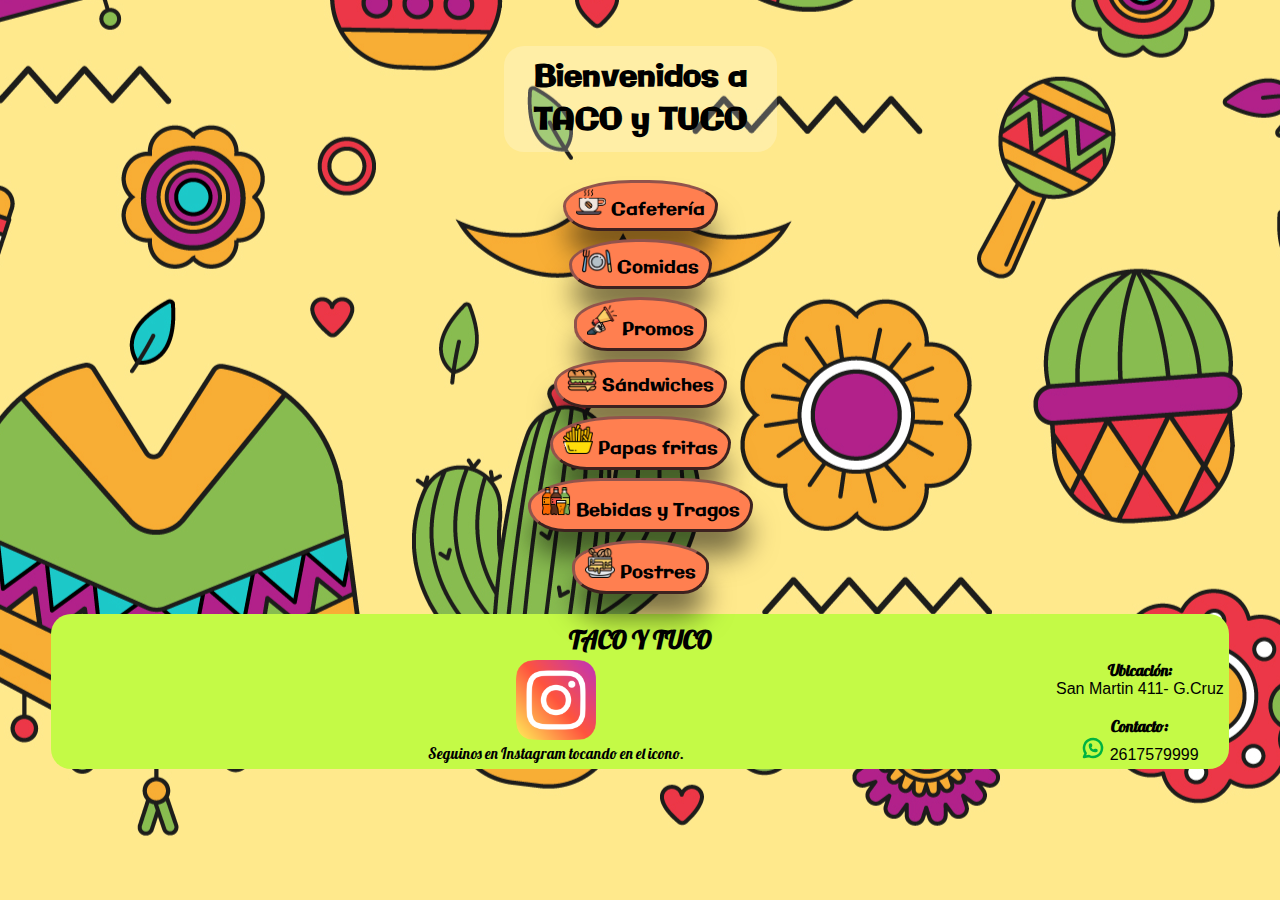
<file: index.html>
<!DOCTYPE html>
<html lang="es">

<head>

    <meta charset="UTF-8">
    <meta http-equiv="X-UA-Compatible" content="IE=edge">
    <meta name="viewport" content="width=device-width, initial-scale=1.0">
    <link rel="shortcut icon" href="img/sombreroMariachi.png">

 
    <title>TACO Y TUCO</title>

    <link rel="stylesheet" href="sass/estilos.css">

    <link rel="preconnect" href="https://fonts.googleapis.com">
    <link rel="preconnect" href="https://fonts.gstatic.com" crossorigin>
    <link href="https://fonts.googleapis.com/css2?family=Galindo&display=swap" rel="stylesheet">

    <link rel="preconnect" href="https://fonts.googleapis.com">
    <link rel="preconnect" href="https://fonts.gstatic.com" crossorigin>
    <link href="https://fonts.googleapis.com/css2?family=Lobster&display=swap" rel="stylesheet">

    <link rel="preconnect" href="https://fonts.googleapis.com">
    <link rel="preconnect" href="https://fonts.gstatic.com" crossorigin>
    <link href="https://fonts.googleapis.com/css2?family=Arima+Madurai:wght@500&display=swap" rel="stylesheet">

</head>

<body>
    <header>
        <br><br>
        <div class="contTitulo">
            <h1 class="titulo">Bienvenidos a <br>TACO y TUCO </h1>
            
        </div>
    </header>


    <main>
        
        <nav class="flex-contenedor">
            <a class="flex-hijo" href="cafeteria.html"> <img class="iconos-comida" src="img/coffee.png" alt="cafe">
                Cafetería</a>
            <a class="flex-hijo" href="comidas.html"> <img class="iconos-comida" src="img/restaurant.png"
                    alt="cubiertos"> Comidas</a>
            <a class="flex-hijo" href="promos.html"> <img class="iconos-comida" src="img/promo.png" alt="foto promo">
                Promos</a>
            <a class="flex-hijo" href="sandwiches.html"> <img class="iconos-comida" src="img/sandwich.png"
                    alt="sandwich"> Sándwiches</a>
            <a class="flex-hijo" href="papasfritas.html"> <img class="iconos-comida" src="img/papas fritas.png"
                    alt="papas fritas"> Papas fritas</a>
            <a class="flex-hijo" href="bebidas.html"> <img class="iconos-comida" src="img/bebidas.png" alt="bebidas">
                Bebidas y Tragos</a>
            <a class="flex-hijo " href="postres.html"> <img class="iconos-comida" src="img/postre.png" alt="postre">
                Postres</a>
        </nav>
    </main>

    <section>
        <h2>TACO Y TUCO</h2>
        <div class="cont-info">

            <div class="insta">
                <a href="https://www.instagram.com/tacoytuco.mdz/?hl=es-la" target="_blank"
                    rel="noopener noreferrer"><img class="imagenInsta" src="img/instagram.png" alt="icono insta"></a>

                <p class="contInstagram">Seguinos en Instagram tocando en el icono.</p>
            </div>

            <div class="info">
                <h4>Ubicación:</h4>
                <p>San Martin 411- G.Cruz </p> <br>
                <h4>Contacto:</h4>
                <p><svg xmlns="http://www.w3.org/2000/svg" class="icon icon-tabler icon-tabler-brand-whatsapp"
                        width="24" height="24" viewBox="0 0 24 24" stroke-width="2.5" stroke="#00b341" fill="none"
                        stroke-linecap="round" stroke-linejoin="round">
                        <path stroke="none" d="M0 0h24v24H0z" fill="none" />
                        <path d="M3 21l1.65 -3.8a9 9 0 1 1 3.4 2.9l-5.05 .9" />
                        <path
                            d="M9 10a0.5 .5 0 0 0 1 0v-1a0.5 .5 0 0 0 -1 0v1a5 5 0 0 0 5 5h1a0.5 .5 0 0 0 0 -1h-1a0.5 .5 0 0 0 0 1" />
                    </svg> 2617579999</p>
            </div>
        </div>
    </section>




    <br><br><br><br><br>

</body>

</html>
</file>
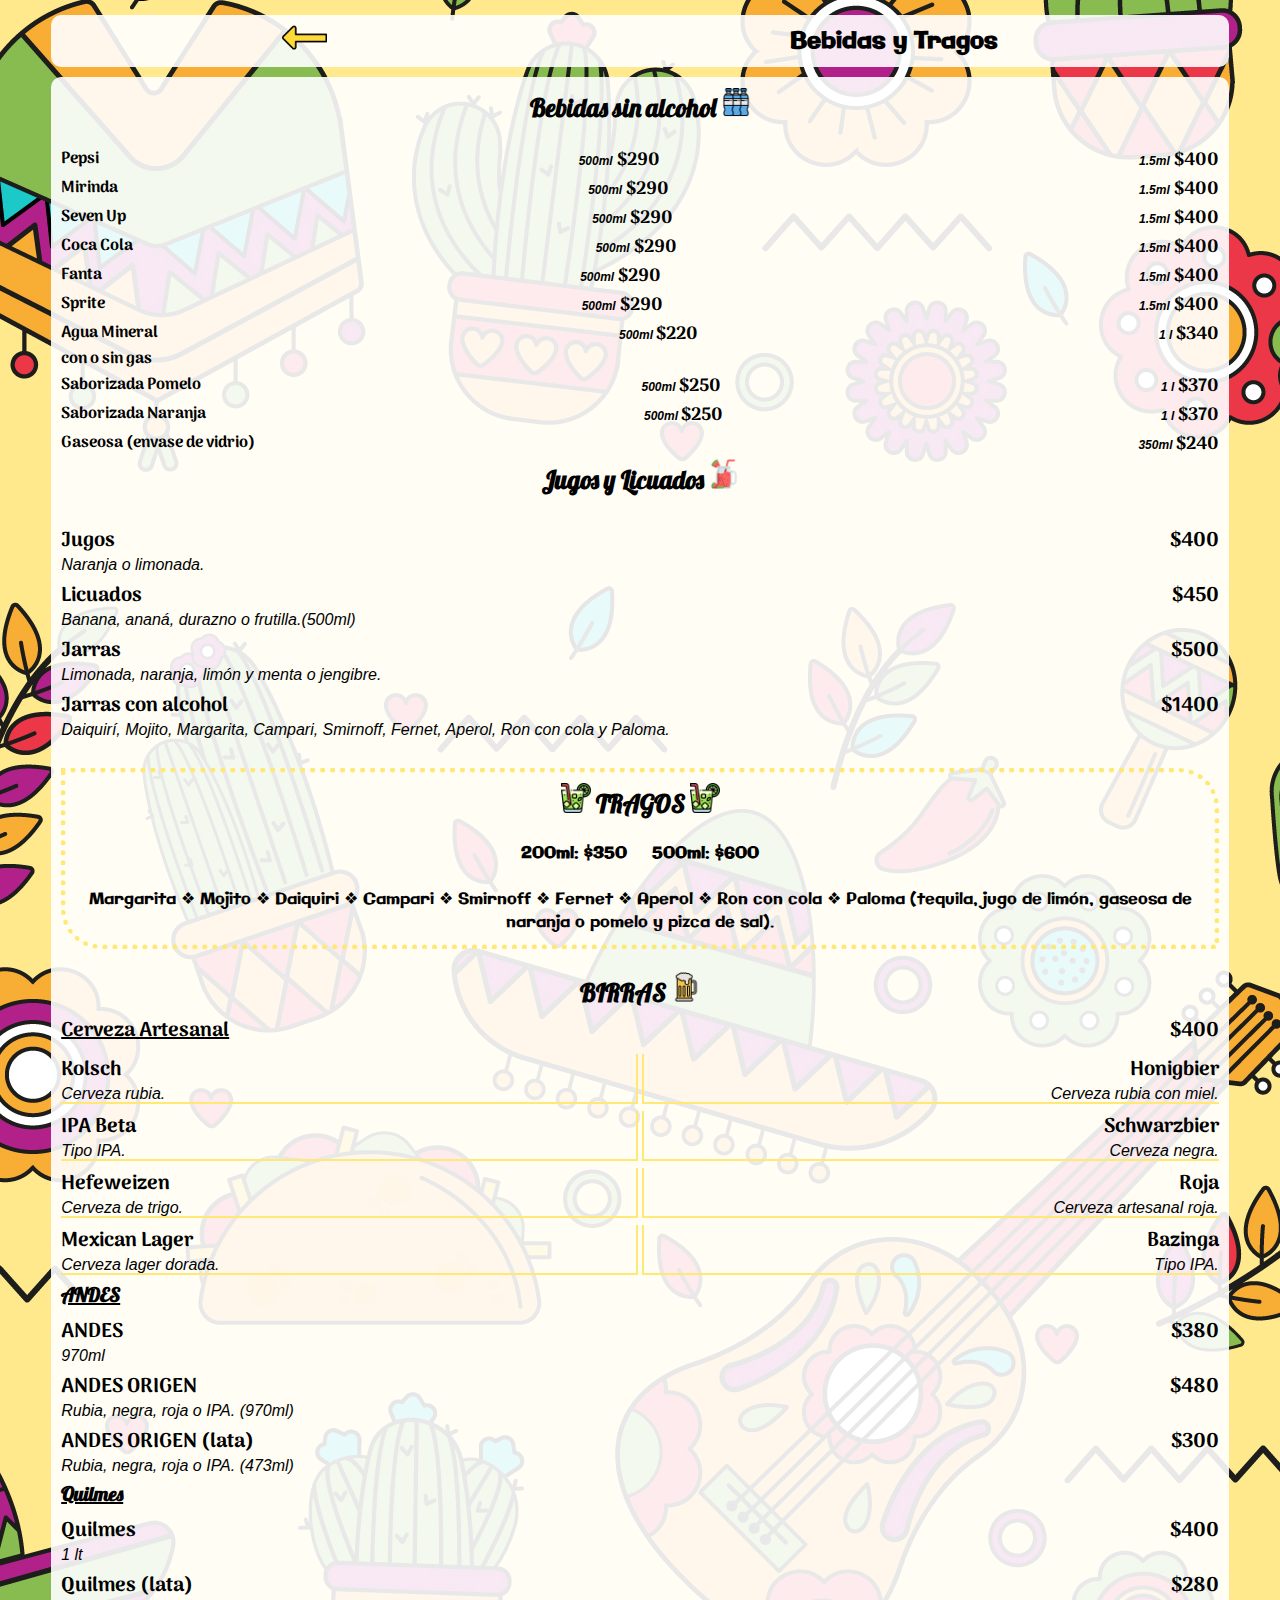
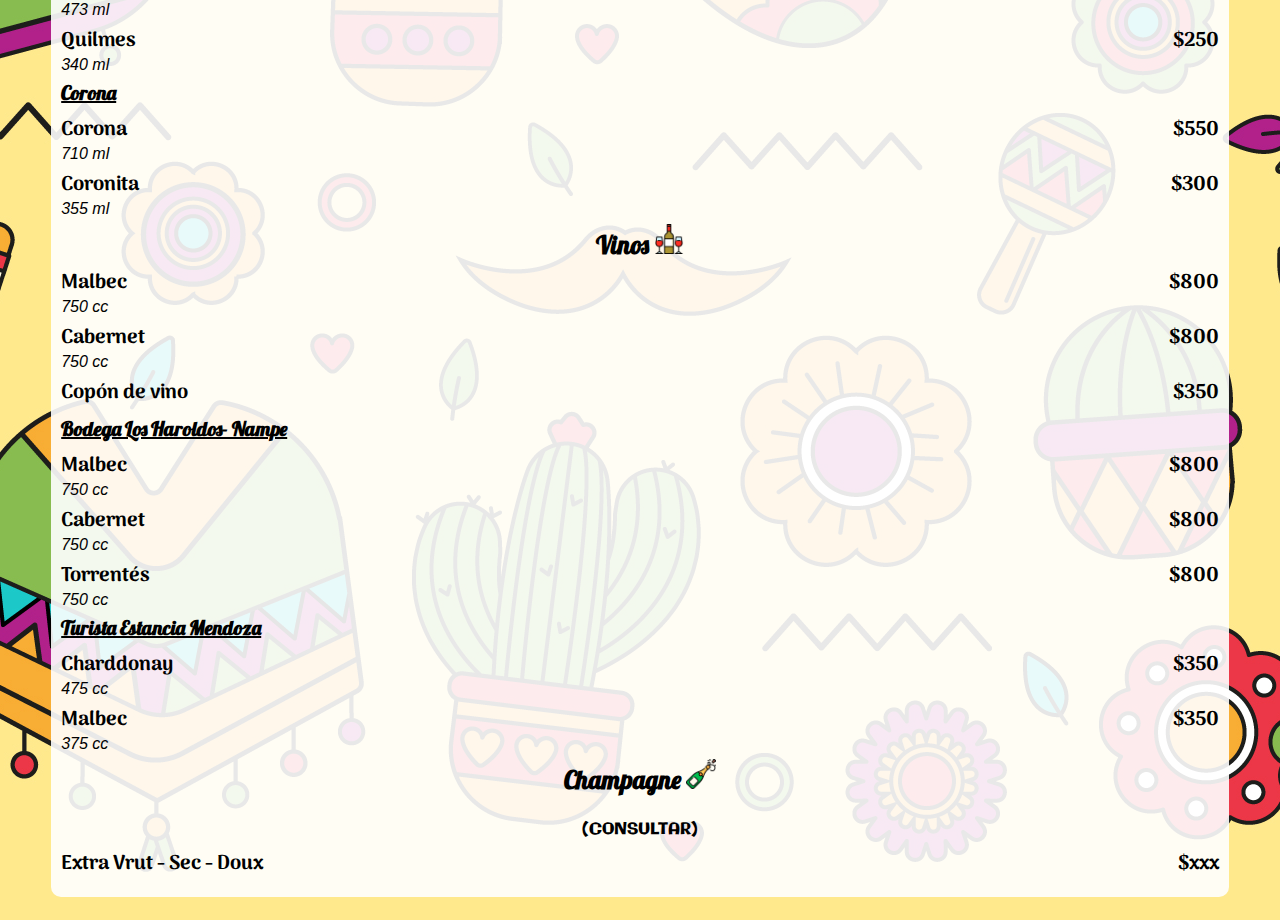
<file: bebidas.html>
<!DOCTYPE html>
<html lang="es">

<head>
    <meta charset="UTF-8">
    <meta http-equiv="X-UA-Compatible" content="IE=edge">
    <meta name="viewport" content="width=device-width, initial-scale=1.0">
    <link rel="shortcut icon" href="img/sombreroMariachi.png">

    <title>Bebidas</title>
    <link rel="stylesheet" href="sass/paginaSecundaria.css">

    <link rel="preconnect" href="https://fonts.googleapis.com">
    <link rel="preconnect" href="https://fonts.gstatic.com" crossorigin>
    <link href="https://fonts.googleapis.com/css2?family=Galindo&display=swap" rel="stylesheet">

    <link rel="preconnect" href="https://fonts.googleapis.com">
    <link rel="preconnect" href="https://fonts.gstatic.com" crossorigin>
    <link href="https://fonts.googleapis.com/css2?family=Lobster&display=swap" rel="stylesheet">

    <link rel="preconnect" href="https://fonts.googleapis.com">
    <link rel="preconnect" href="https://fonts.gstatic.com" crossorigin>
    <link href="https://fonts.googleapis.com/css2?family=Arima+Madurai:wght@500&display=swap" rel="stylesheet">
</head>

<body>
    <header>
        <div class="contenedor-padre">
            <a href="index.html">
                <img class="imagen-flecha" src="img/flecha.png" alt="flecha">
            </a>
            <h2>Bebidas y Tragos</h2>
        </div>
    </header>

    <main>

        <h4 class="tipoComida">Bebidas sin alcohol <img class="iconos-comida" src="img/bebidas-sin-alcohol.png"
                alt="bebida sin alcohol"></h4>
        <br>
        <div class="loMismoConVariantes">
            <div class="platoIngredientes2">

                <div class="comidaPrecio">
                    <!--Linea PEPSI-->
                    <div class="contenedorTiposCarne">
                        <p class="tiposDeCarne"> Pepsi </p>
                        <p class="precios2"><span class="aclaracion">500ml</span> $290</p>
                        <p class="precios2"><span class="aclaracion">1.5ml</span> $400</p>
                    </div>

                    <div class="contenedorTiposCarne">
                        <p class="tiposDeCarne"> Mirinda </p>
                        <p class="precios2"><span class="aclaracion">500ml</span> $290</p>
                        <p class="precios2"><span class="aclaracion">1.5ml</span> $400</p>
                    </div>

                    <div class="contenedorTiposCarne">
                        <p class="tiposDeCarne"> Seven Up </p>
                        <p class="precios2"><span class="aclaracion">500ml</span> $290</p>
                        <p class="precios2"><span class="aclaracion">1.5ml</span> $400</p>
                    </div>
                    <!--Linea COCA COLA-->
                    <div class="contenedorTiposCarne">
                        <p class="tiposDeCarne"> Coca Cola </p>
                        <p class="precios2"><span class="aclaracion">500ml</span> $290</p>
                        <p class="precios2"><span class="aclaracion">1.5ml</span> $400</p>
                    </div>

                    <div class="contenedorTiposCarne">
                        <p class="tiposDeCarne"> Fanta </p>
                        <p class="precios2"><span class="aclaracion">500ml</span> $290</p>
                        <p class="precios2"><span class="aclaracion">1.5ml</span> $400</p>
                    </div>

                    <div class="contenedorTiposCarne">
                        <p class="tiposDeCarne"> Sprite </p>
                        <p class="precios2"><span class="aclaracion">500ml</span> $290</p>
                        <p class="precios2"><span class="aclaracion">1.5ml</span> $400</p>
                    </div>
<!--Agua Mineral-->
                    <div class="contenedorTiposCarne">
                        <p class="tiposDeCarne"> Agua Mineral <br>con o sin gas</p>
                        <p class="precios2"><span class="aclaracion">500ml </span>$220</p>
                        <p class="precios2"><span class="aclaracion">1 l </span>$340</p>
                    </div>

                    <div class="contenedorTiposCarne">
                        <p class="tiposDeCarne"> Saborizada Pomelo</p>
                        <p class="precios2"><span class="aclaracion">500ml </span>$250</p>
                        <p class="precios2"><span class="aclaracion">1 l </span>$370</p>
                    </div>

                    <div class="contenedorTiposCarne">
                        <p class="tiposDeCarne"> Saborizada Naranja</p>
                        <p class="precios2"><span class="aclaracion">500ml </span>$250</p>
                        <p class="precios2"><span class="aclaracion">1 l </span>$370</p>
                    </div>

                    <div class="contenedorTiposCarne">
                        <p class="tiposDeCarne"> Gaseosa (envase de vidrio)</p>
                        <p class="precios2"><span class="aclaracion">350ml </span>$240</p>
                    </div>
                </div>

                <h4 class="tipoComida">Jugos y Licuados <img class="iconos-comida" src="img/licuado.png" alt="licuado">
                </h4>
                <br>
                <div class="contenedorComidas">
                    <div class="platoEingredientes">
                        <p class="nombrePlato">Jugos</p>
                        <p class="contenidoIngredientes">Naranja o limonada.</p>
                    </div>
        
                    <p class="precios">$400</p>
                </div>
                
                <div class="contenedorComidas">
                    <div class="platoEingredientes">
                        <p class="nombrePlato">Licuados</p>
                        <p class="contenidoIngredientes">Banana, ananá, durazno o frutilla.(500ml) </p>
                    </div>
        
                    <p class="precios">$450</p>
                </div>
                <div class="contenedorComidas">
                    <div class="platoEingredientes">
                        <p class="nombrePlato">Jarras</p>
                        <p class="contenidoIngredientes">Limonada, naranja, limón y menta o jengibre.</p>
                    </div>
        
                    <p class="precios">$500</p>
                </div>

                <div class="contenedorComidas">
                    <div class="platoEingredientes">
                        <p class="nombrePlato">Jarras con alcohol</p>
                        <p class="contenidoIngredientes">Daiquirí, Mojito, Margarita, Campari, Smirnoff, Fernet, Aperol, Ron con cola y Paloma.</p>
                    </div>
        
                    <p class="precios">$1400</p>
                </div>
                
            </div>
        </div> 
        <br>
        <!------------------- TRAGOS -------------------------->
        <div class="salsas tragos">

            <h3> <img class="iconos-comida" src="img/tragos.png" alt="tragos"> TRAGOS <img class="iconos-comida"
                    src="img/tragos.png" alt="tragos"> </h3>
            <br>
            <p class="precioTragos">200ml: $350 &nbsp;&nbsp;&nbsp; 500ml: $600</p>
            <br>

            <p>Margarita &#10070; Mojito &#10070; Daiquiri &#10070; Campari &#10070; Smirnoff &#10070; Fernet &#10070;
                Aperol &#10070; Ron con cola &#10070; Paloma (tequila, jugo de limón, gaseosa de naranja o pomelo y
                pizca de sal).</p>

        </div>
        <br>
        <h4 class="tipoComida">BIRRAS <img class="iconos-comida" src="img/cerveza.png" alt="cerveza"></h4>

        <div class="contenedorComidas">
            <div class="platoEingredientes">
                <h5 class="nombrePlato">Cerveza Artesanal</h5>
            </div>
            <p class="precios">$400</p>
        </div>

        <div class="contenedorComidas">
            <div class="platoEingredientes izquierda">
                <p class="nombrePlato">Kolsch</p>
                <p class="contenidoIngredientes">Cerveza rubia.</p>
            </div>

            <div class="platoEingredientes derecha">
                <p class="nombrePlato">Honigbier</p>
                <p class="contenidoIngredientes">Cerveza rubia con miel.</p>
            </div>
        </div>

        <div class="contenedorComidas">

            <div class="platoEingredientes izquierda">
                <p class="nombrePlato">IPA Beta</p>
                <p class="contenidoIngredientes">Tipo IPA.</p>
            </div>
            
            <div class="platoEingredientes derecha">
                <p class="nombrePlato">Schwarzbier</p>
                <p class="contenidoIngredientes">Cerveza negra.</p>
            </div>
        </div>

        <div class="contenedorComidas">
            <div class="platoEingredientes izquierda">
                <p class="nombrePlato">Hefeweizen</p>
                <p class="contenidoIngredientes">Cerveza de trigo.</p>
            </div>

            <div class="platoEingredientes derecha">
                <p class="nombrePlato">Roja</p>
                <p class="contenidoIngredientes">Cerveza artesanal roja.</p>
            </div>
        </div>

        <div class="contenedorComidas">
            <div class="platoEingredientes izquierda">
                <p class="nombrePlato">Mexican Lager</p>
                <p class="contenidoIngredientes">Cerveza lager dorada.</p>
            </div>

            <div class="platoEingredientes derecha">
                <p class="nombrePlato">Bazinga</p>
                <p class="contenidoIngredientes">Tipo IPA.</p>
            </div>
        </div>

     

    
      


        <h5>ANDES</h5>

        <div class="contenedorComidas">
            <div class="platoEingredientes">
                <p class="nombrePlato">ANDES</p>
                <p class="contenidoIngredientes">970ml</p>

            </div>

            <p class="precios">$380</p>
        </div>

        <div class="contenedorComidas">
            <div class="platoEingredientes">
                <p class="nombrePlato">ANDES ORIGEN</p>
                <p class="contenidoIngredientes">Rubia, negra, roja o IPA. (970ml)</p>
            </div>

            <p class="precios">$480</p>
        </div>

        <div class="contenedorComidas">
            <div class="platoEingredientes">
                <p class="nombrePlato">ANDES ORIGEN (lata)</p>
                <p class="contenidoIngredientes">Rubia, negra, roja o IPA. (473ml)</p>
            </div>

            <p class="precios">$300</p>
        </div>

        <h5>Quilmes</h5>

        <div class="contenedorComidas">
            <div class="platoEingredientes">
                <p class="nombrePlato"> Quilmes</p>
                <p class="contenidoIngredientes">1 lt</p>
            </div>

            <p class="precios">$400</p>
        </div>

        <div class="contenedorComidas">
            <div class="platoEingredientes">
                <p class="nombrePlato"> Quilmes (lata)</p>
                <p class="contenidoIngredientes">473 ml</p>
            </div>

            <p class="precios">$280</p>
        </div>

        <div class="contenedorComidas">
            <div class="platoEingredientes">
                <p class="nombrePlato"> Quilmes </p>
                <p class="contenidoIngredientes">340 ml</p>
            </div>

            <p class="precios">$250</p>
        </div>

        <h5>Corona</h5>

        <div class="contenedorComidas">
            <div class="platoEingredientes">
                <p class="nombrePlato"> Corona</p>
                <p class="contenidoIngredientes">710 ml</p>
            </div>

            <p class="precios">$550</p>
        </div>

        <div class="contenedorComidas">
            <div class="platoEingredientes">
                <p class="nombrePlato"> Coronita</p>
                <p class="contenidoIngredientes">355 ml</p>
            </div>

            <p class="precios">$300</p>
        </div>

        <h4 class="tipoComida">Vinos <img class="iconos-comida" src="img/vino.png" alt="vino"></h4>

        <div class="contenedorComidas">
            <div class="platoEingredientes">
                <p class="nombrePlato"> Malbec</p>
                <p class="contenidoIngredientes">750 cc</p>
            </div>

            <p class="precios">$800</p>
        </div>
        <div class="contenedorComidas">
            <div class="platoEingredientes">
                <p class="nombrePlato"> Cabernet</p>
                <p class="contenidoIngredientes">750 cc</p>
            </div>

            <p class="precios">$800</p>
        </div>

        <div class="contenedorComidas">
            <div class="platoEingredientes">
                <p class="nombrePlato"> Copón de vino</p>
            </div>

            <p class="precios">$350</p>
        </div>

        <h5>Bodega Los Haroldos- Nampe</h5>

        <div class="contenedorComidas">
            <div class="platoEingredientes">
                <p class="nombrePlato"> Malbec</p>
                <p class="contenidoIngredientes">750 cc</p>
            </div>

            <p class="precios">$800</p>
        </div>
        <div class="contenedorComidas">
            <div class="platoEingredientes">
                <p class="nombrePlato"> Cabernet</p>
                <p class="contenidoIngredientes">750 cc</p>
            </div>

            <p class="precios">$800</p>
        </div>
        <div class="contenedorComidas">
            <div class="platoEingredientes">
                <p class="nombrePlato"> Torrentés</p>
                <p class="contenidoIngredientes">750 cc</p>
            </div>

            <p class="precios">$800</p>
        </div>

        <h5>Turista Estancia Mendoza</h5>

        <div class="contenedorComidas">
            <div class="platoEingredientes">
                <p class="nombrePlato"> Charddonay</p>
                <p class="contenidoIngredientes">475 cc</p>
            </div>

            <p class="precios">$350</p>
        </div>
        <div class="contenedorComidas">
            <div class="platoEingredientes">
                <p class="nombrePlato"> Malbec</p>
                <p class="contenidoIngredientes">375 cc</p>
            </div>

            <p class="precios">$350</p>
        </div>

        <h4 class="tipoComida">Champagne <img class="iconos-comida" src="img/champagne.png" alt="champagne"></h4>
        <br>
        <p style="text-align:center;">(CONSULTAR)</p>

        <div class="contenedorComidas">

            <div class="platoEingredientes">
                <p class="nombrePlato"> Extra Vrut - Sec - Doux </p>
            </div>

            <p class="precios">$xxx</p>
        </div>


    </main>

    <br>

</body>

</html>
</file>
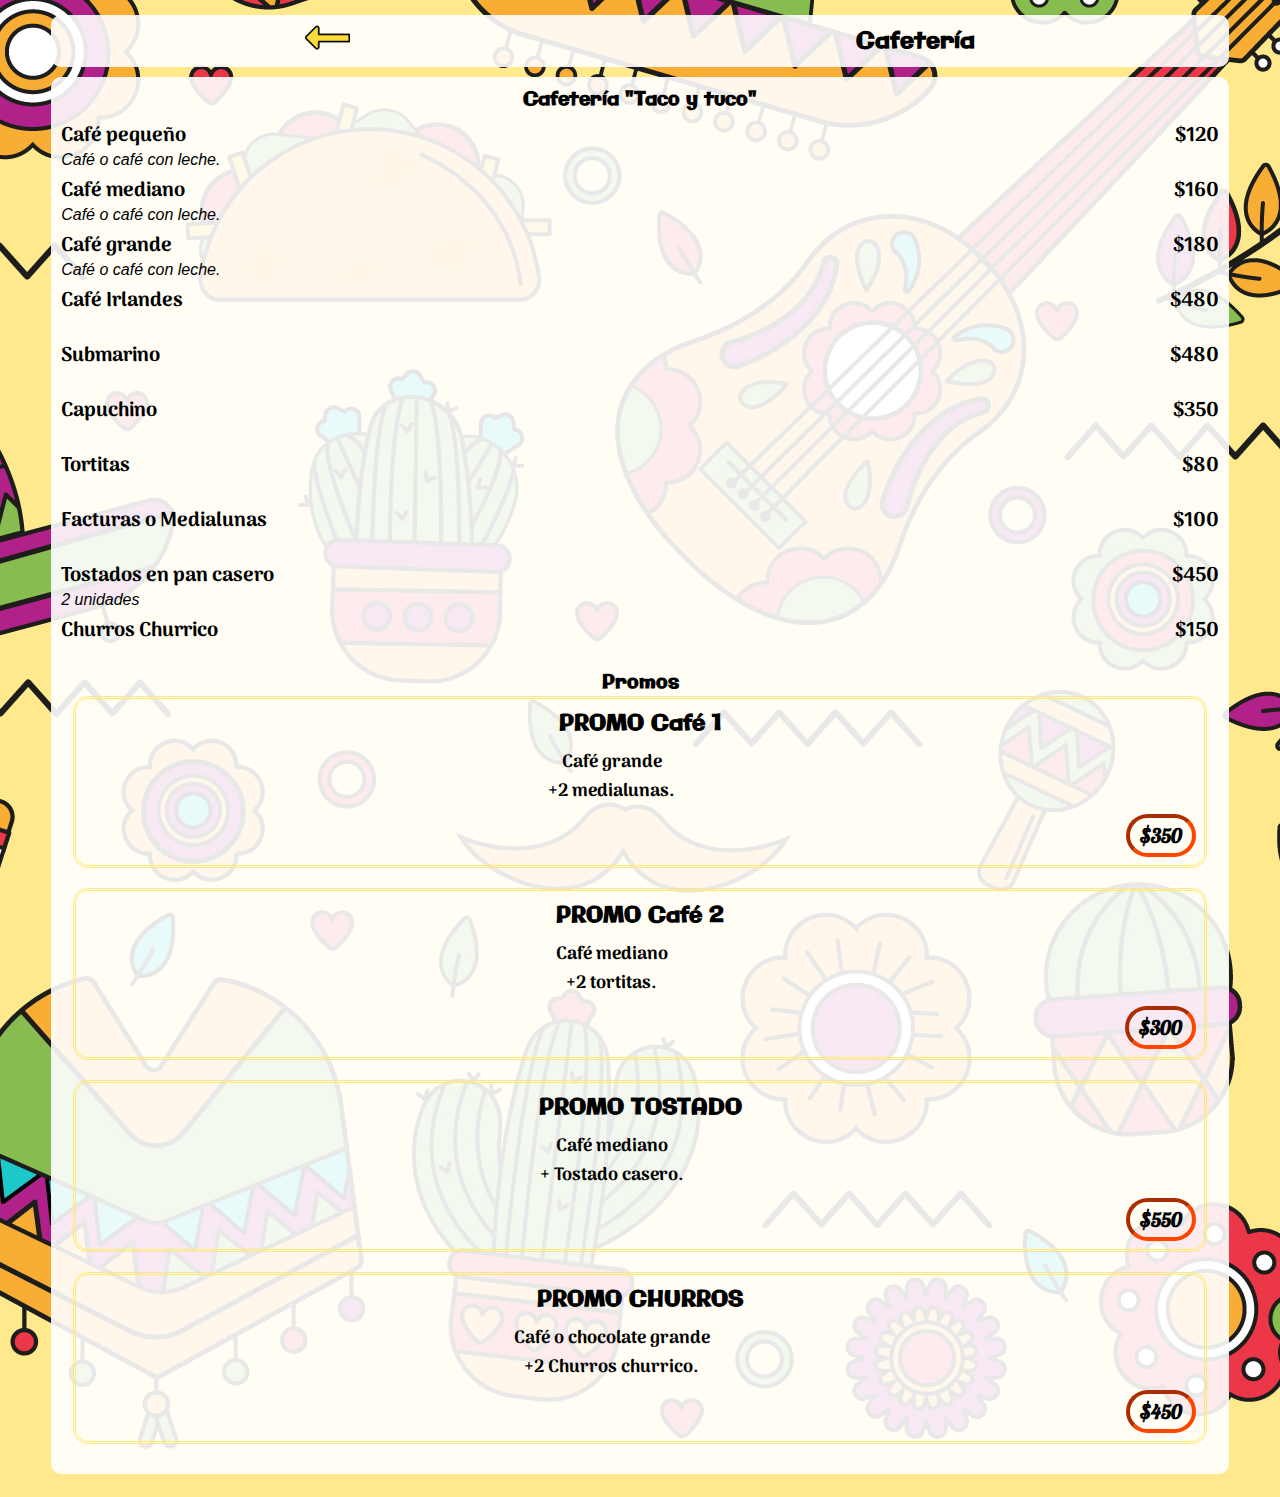
<file: cafeteria.html>
<!DOCTYPE html>
<html lang="es">

<head>
    <meta charset="UTF-8">
    <meta http-equiv="X-UA-Compatible" content="IE=edge">
    <meta name="viewport" content="width=device-width, initial-scale=1.0">
    <link rel="shortcut icon" href="img/sombreroMariachi.png">


    <title>Cafeteria</title>
    <link rel="stylesheet" href="sass/paginaSecundaria.css">
    
    <link rel="preconnect" href="https://fonts.googleapis.com">
    <link rel="preconnect" href="https://fonts.gstatic.com" crossorigin>
    <link href="https://fonts.googleapis.com/css2?family=Galindo&display=swap" rel="stylesheet">

    <link rel="preconnect" href="https://fonts.googleapis.com">
    <link rel="preconnect" href="https://fonts.gstatic.com" crossorigin>
    <link href="https://fonts.googleapis.com/css2?family=Lobster&display=swap" rel="stylesheet">

    <link rel="preconnect" href="https://fonts.googleapis.com">
    <link rel="preconnect" href="https://fonts.gstatic.com" crossorigin>
    <link href="https://fonts.googleapis.com/css2?family=Arima+Madurai:wght@500&display=swap" rel="stylesheet">
</head>

<body>
    <header>
        <div class="contenedor-padre">
            <a href="index.html">
                <img class="imagen-flecha" src="img/flecha.png" alt="flecha">
            </a>
            <h2>Cafetería</h2>
        </div>
    </header>


    <main>
        <h3>Cafetería "Taco y tuco"</h3>

        <div class="contenedorComidas">
            <div class="platoEingredientes">
                <p class="nombrePlato">Café pequeño</p>
                <p class="contenidoIngredientes">Café o café con leche.</p>
            </div>

            <p class="precios">$120</p>
        </div>

        <div class="contenedorComidas">
            <div class="platoEingredientes">
                <p class="nombrePlato">Café mediano</p>
                <p class="contenidoIngredientes">Café o café con leche.</p>
            </div>

            <p class="precios">$160</p>
        </div>

        <div class="contenedorComidas">
            <div class="platoEingredientes">
                <p class="nombrePlato">Café grande</p>
                <p class="contenidoIngredientes">Café o café con leche.</p>
            </div>

            <p class="precios">$180</p>
        </div>

        <div class="contenedorComidas">
            <div class="platoEingredientes">
                <p class="nombrePlato">Café Irlandes</p>
                <p class="contenidoIngredientes"> <br> </p>
            </div>

            <p class="precios">$480</p>
        </div>

        <div class="contenedorComidas">
            <div class="platoEingredientes">
                <p class="nombrePlato">Submarino</p>
                <p class="contenidoIngredientes"> <br> </p>
            </div>

            <p class="precios">$480</p>
        </div>

        <div class="contenedorComidas">
            <div class="platoEingredientes">
                <p class="nombrePlato">Capuchino</p>
                <p class="contenidoIngredientes"> <br> </p>
            </div>

            <p class="precios">$350</p>
        </div>

        <div class="contenedorComidas">
            <div class="platoEingredientes">
                <p class="nombrePlato">Tortitas</p>
                <p class="contenidoIngredientes"> <br> </p>
            </div>

            <p class="precios">$80</p>
        </div>

        <div class="contenedorComidas">
            <div class="platoEingredientes">
                <p class="nombrePlato">Facturas o Medialunas</p>
                <p class="contenidoIngredientes"> <br> </p>
            </div>

            <p class="precios">$100</p>
        </div>

        <div class="contenedorComidas">
            <div class="platoEingredientes">
                <p class="nombrePlato">Tostados en pan casero</p>
                <p class="contenidoIngredientes"> 2 unidades </p>
            </div>

            <p class="precios">$450</p>
        </div>

        <div class="contenedorComidas">
            <div class="platoEingredientes">
                <p class="nombrePlato">Churros Churrico</p>
                <p class="contenidoIngredientes"> <br> </p>
            </div>

            <p class="precios">$150</p>
        </div>
        
        <h3>Promos</h3>

        <div class="contenedorPromo">

            <h3 class="nombrePromo">PROMO Café 1</h3>
            <p class="contenidoPromo">Café grande</p>
         
            <p class="contenidoPromo">+2 medialunas.</p>

            <div class="flex">
                <p> </p>
                <p class="precioPromo">$350</p>
            </div>


        </div>

        <div class="contenedorPromo">

            <h3 class="nombrePromo">PROMO Café 2</h3>
            <p class="contenidoPromo">Café mediano</p>
            <p class="contenidoPromo">+2 tortitas.</p>

            <div class="flex">
                <p> </p>
                <p class="precioPromo">$300</p>
            </div>


        </div>

        <div class="contenedorPromo">

            <h3 class="nombrePromo">PROMO TOSTADO</h3>
            <p class="contenidoPromo">Café mediano</p>
            <p class="contenidoPromo">+ Tostado casero.</p>

            <div class="flex">
                <p> </p>
                <p class="precioPromo">$550</p>
            </div>


        </div>


        <div class="contenedorPromo">

            <h3 class="nombrePromo">PROMO CHURROS</h3>
            <p class="contenidoPromo">Café o chocolate grande</p>
            <p class="contenidoPromo">+2 Churros churrico.</p>

            <div class="flex">
                <p> </p>
                <p class="precioPromo">$450</p>
            </div>


        </div>

    </main>

    <br>
</body>

</html>
</file>
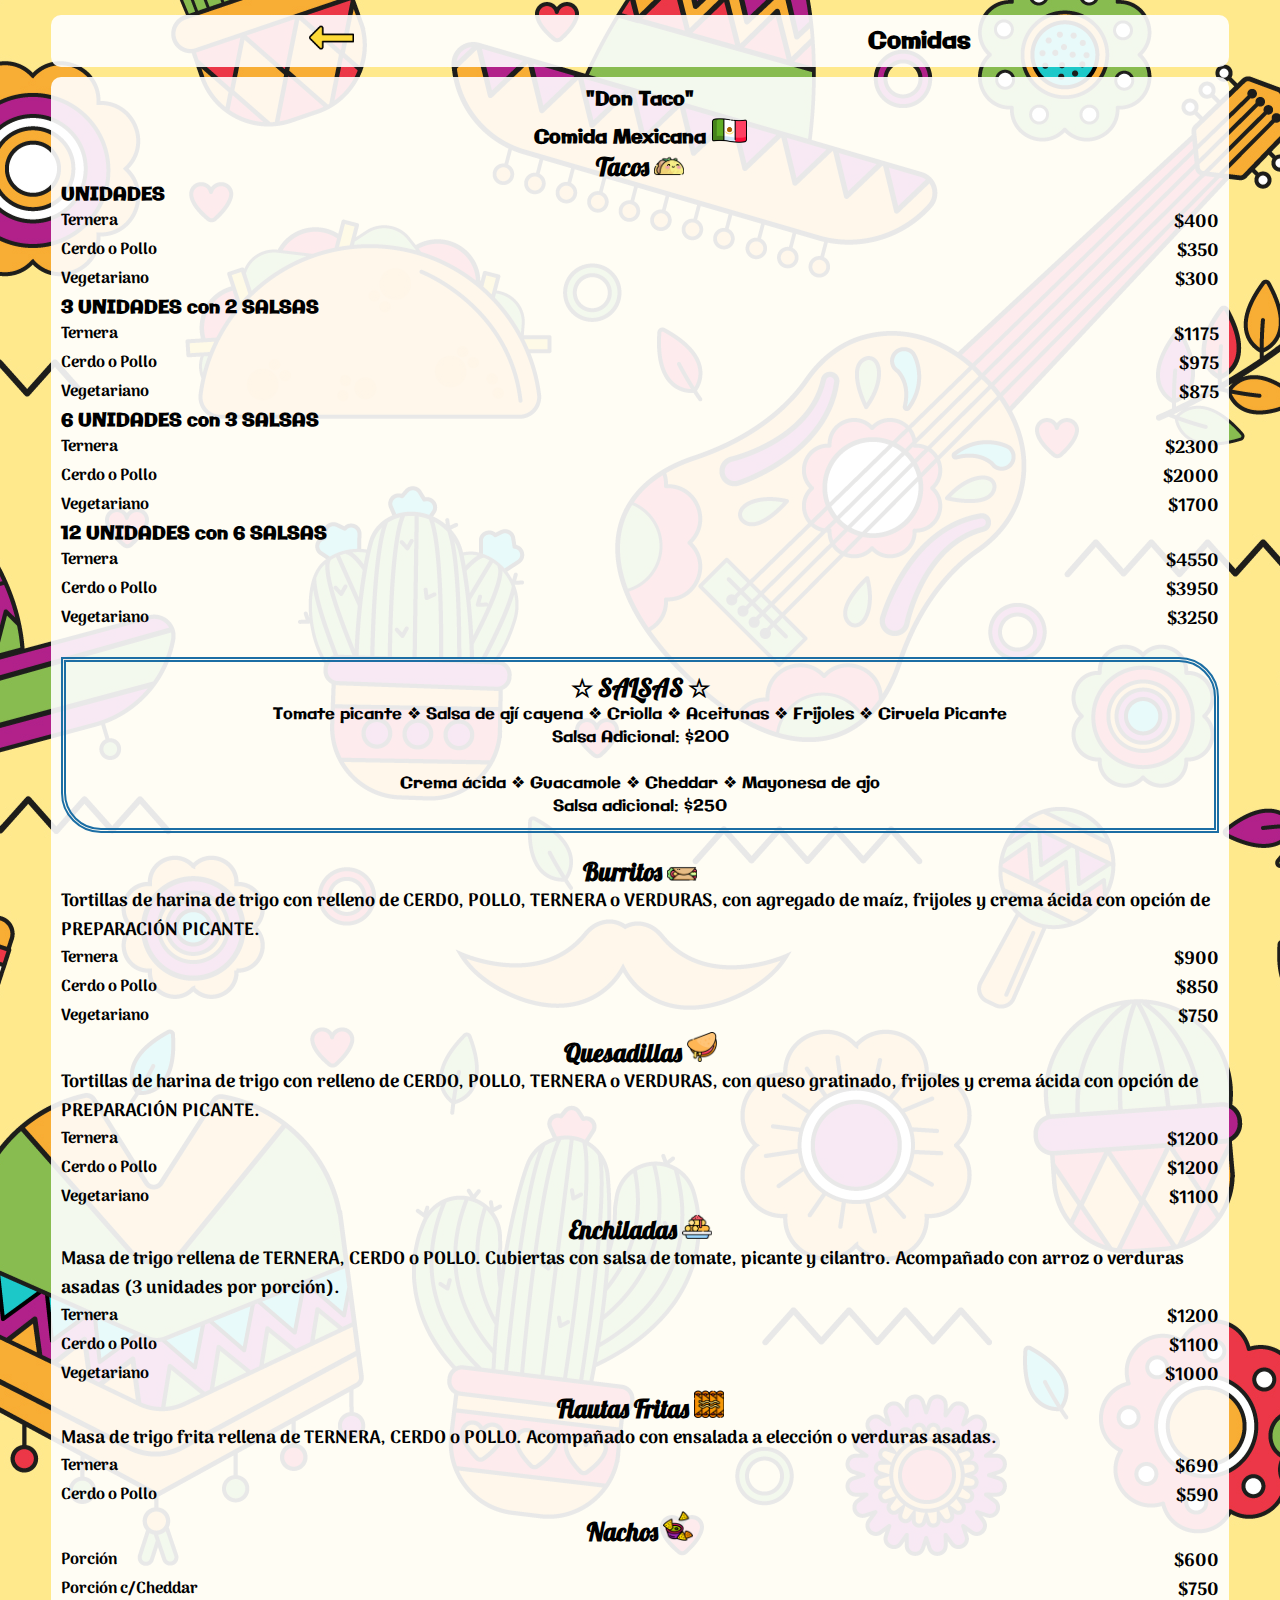
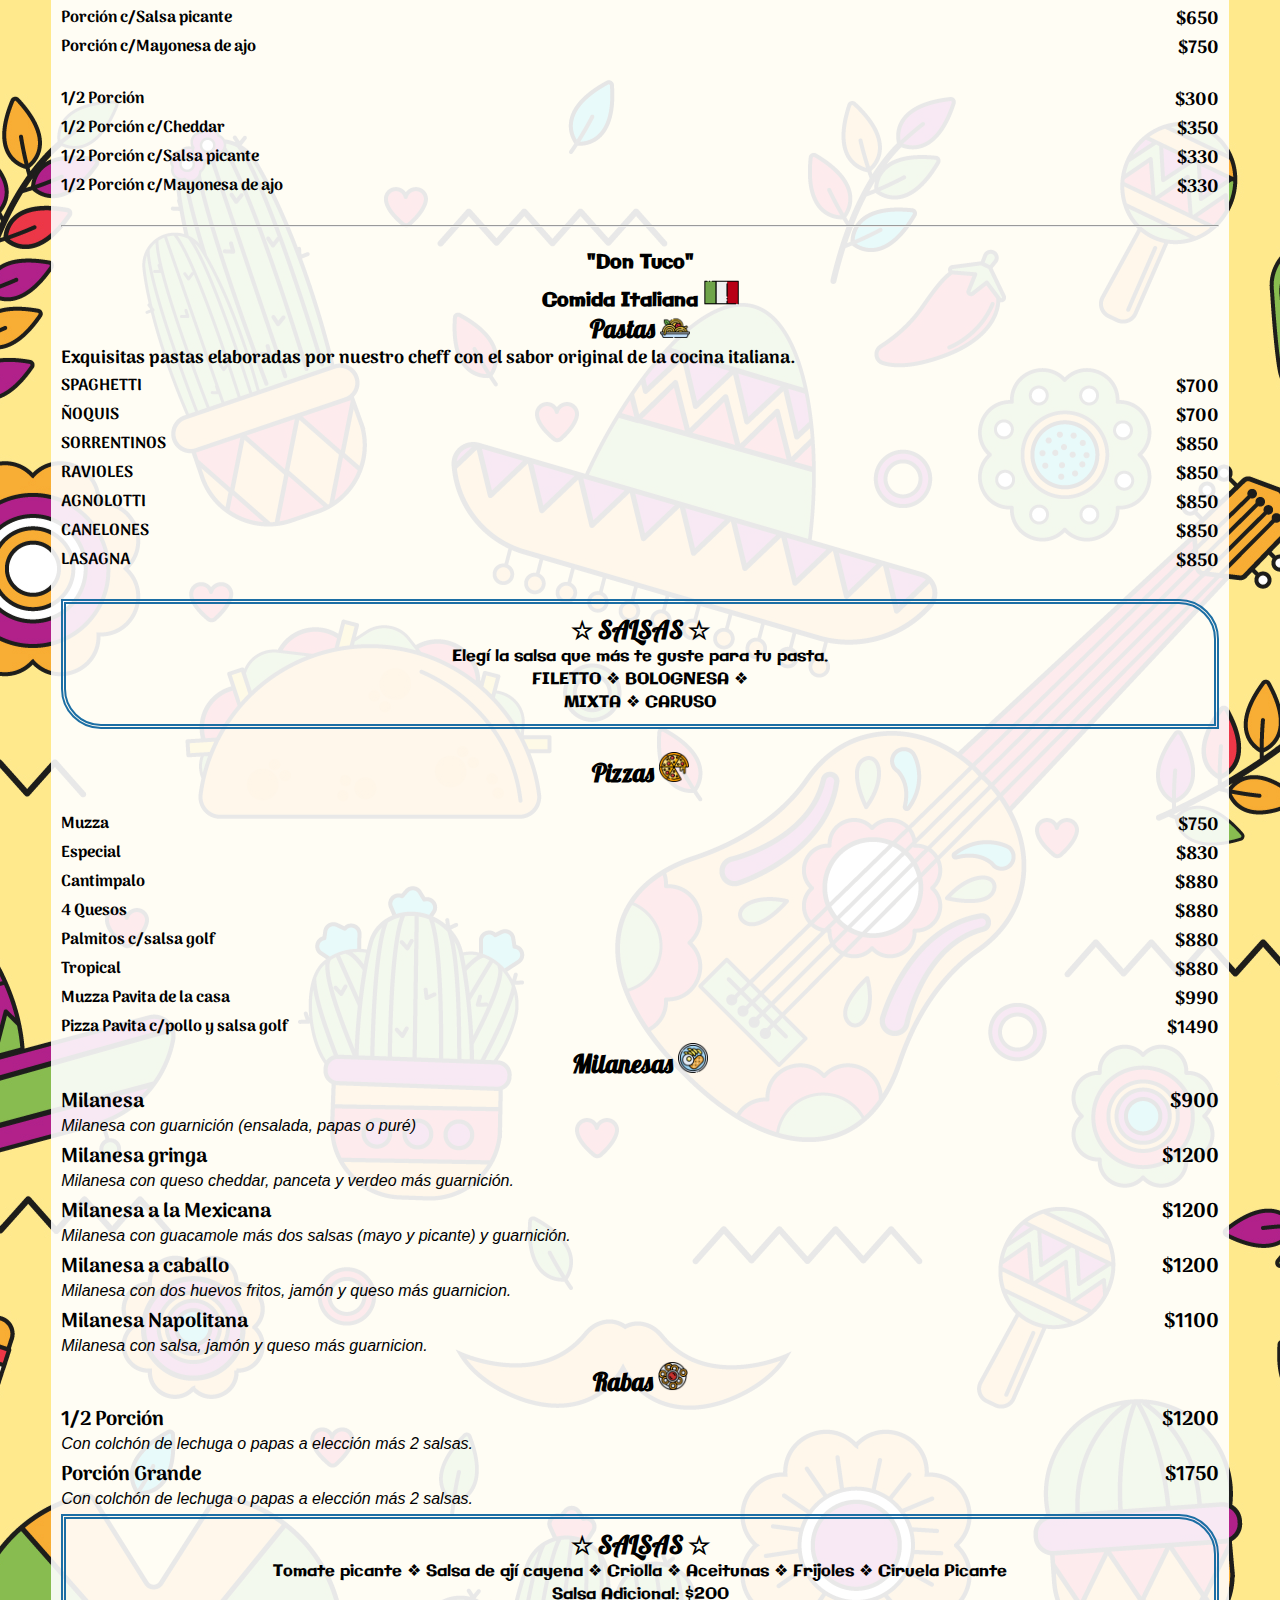
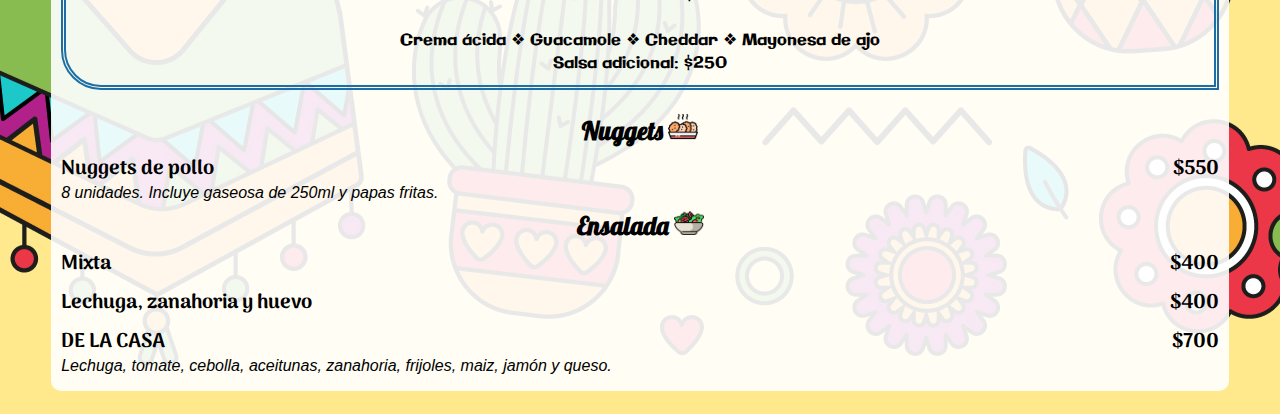
<file: comidas.html>
<!DOCTYPE html>
<html lang="es">

<head>
    <meta charset="UTF-8">
    <meta http-equiv="X-UA-Compatible" content="IE=edge">
    <meta name="viewport" content="width=device-width, initial-scale=1.0">
    <link rel="shortcut icon" href="img/sombreroMariachi.png">

    <title>Comidas</title>
    <link rel="stylesheet" href="sass/paginaSecundaria.css">

    <link rel="preconnect" href="https://fonts.googleapis.com">
    <link rel="preconnect" href="https://fonts.gstatic.com" crossorigin>
    <link href="https://fonts.googleapis.com/css2?family=Galindo&display=swap" rel="stylesheet">

    <link rel="preconnect" href="https://fonts.googleapis.com">
    <link rel="preconnect" href="https://fonts.gstatic.com" crossorigin>
    <link href="https://fonts.googleapis.com/css2?family=Lobster&display=swap" rel="stylesheet">

    <link rel="preconnect" href="https://fonts.googleapis.com">
    <link rel="preconnect" href="https://fonts.gstatic.com" crossorigin>
    <link href="https://fonts.googleapis.com/css2?family=Arima+Madurai:wght@500&display=swap" rel="stylesheet">
</head>

<body>
    <header>
        <div class="contenedor-padre">
            <a href="index.html">
                <img class="imagen-flecha" src="img/flecha.png" alt="flecha">
            </a>
            <h2>Comidas</h2>
        </div>
    </header>

    <main>
        <h3>"Don Taco"</h3>
        <h3>Comida Mexicana <img class="iconos-bandera" src="img/mexico-bandera.png" alt="Bandera de mexico"> </h3>

        <h4 class="tipoComida">Tacos <img class="iconos-comida" src="img/taco2.png" alt="taco"></h4>

        <div class="loMismoConVariantes">
            <div class="platoIngredientes2">
                <!--UNA UNIDAD-->
                <div class="comidaPrecio">

                    <p class="opcionDeLoMismo">UNIDADES</p>
                    <div class="contenedorTiposCarne">
                        <p class="tiposDeCarne"> Ternera</p>
                        <p class="precios2">$400</p>
                    </div>

                    <div class="contenedorTiposCarne">
                        <p class="tiposDeCarne"> Cerdo o Pollo</p>
                        <p class="precios2">$350</p>
                    </div>

                    <div class="contenedorTiposCarne">
                        <p class="tiposDeCarne"> Vegetariano</p>
                        <p class="precios2">$300</p>
                    </div>

                </div>
                <!--3 UNIDADES-->
                <div class="comidaPrecio">
                    <p class="opcionDeLoMismo">3 UNIDADES con 2 SALSAS</p>
                    <div class="contenedorTiposCarne">
                        <p class="tiposDeCarne"> Ternera</p>
                        <p class="precios2">$1175</p>
                    </div>
                    <div class="contenedorTiposCarne">
                        <p class="tiposDeCarne"> Cerdo o Pollo</p>
                        <p class="precios2">$975</p>
                    </div>
                    <div class="contenedorTiposCarne">
                        <p class="tiposDeCarne"> Vegetariano</p>
                        <p class="precios2">$875</p>
                    </div>
                </div>
                <!--6 UNIDADES-->
                <div class="comidaPrecio">
                    <p class="opcionDeLoMismo">6 UNIDADES con 3 SALSAS</p>
                    <div class="contenedorTiposCarne">
                        <p class="tiposDeCarne"> Ternera</p>
                        <p class="precios2">$2300</p>
                    </div>
                    <div class="contenedorTiposCarne">
                        <p class="tiposDeCarne"> Cerdo o Pollo</p>
                        <p class="precios2">$2000</p>
                    </div>
                    <div class="contenedorTiposCarne">
                        <p class="tiposDeCarne"> Vegetariano</p>
                        <p class="precios2">$1700</p>
                    </div>
                </div>
                <!--12 UNIDADES-->
                <div class="comidaPrecio">
                    <p class="opcionDeLoMismo">12 UNIDADES con 6 SALSAS</p>
                    <div class="contenedorTiposCarne">
                        <p class="tiposDeCarne"> Ternera</p>
                        <p class="precios2">$4550</p>
                    </div>
                    <div class="contenedorTiposCarne">
                        <p class="tiposDeCarne"> Cerdo o Pollo</p>
                        <p class="precios2">$3950</p>
                    </div>
                    <div class="contenedorTiposCarne">
                        <p class="tiposDeCarne"> Vegetariano</p>
                        <p class="precios2">$3250</p>
                    </div>
                </div>
            </div>
        </div>
<br> <!-------------------SALSAS-------------------------->
        <div class="salsas">
            <h3> &star; SALSAS &star; </h3>
            <p>Tomate picante &#10070; Salsa de ají cayena &#10070; Criolla &#10070; Aceitunas &#10070; Frijoles
                &#10070; Ciruela Picante</p>
            <p>Salsa Adicional: $200</p>
            <br>
            <p>Crema ácida &#10070; Guacamole &#10070; Cheddar &#10070; Mayonesa de ajo</p>
            <p>Salsa adicional: $250</p>
        </div>
<br>
        <h4 class="tipoComida">Burritos <img class="iconos-comida" src="img/burrito.png" alt="burrito"></h4>
        <div class="loMismoConVariantes">
            <div class="platoIngredientes2">
                <!--UNA UNIDAD-->
                <div class="comidaPrecio">

                    <p class="opcionDeLoMismo opcionDeLoMismo2">Tortillas de harina de trigo con relleno de CERDO,
                        POLLO, TERNERA o VERDURAS, con agregado de maíz, frijoles y crema ácida con opción de
                        PREPARACIÓN PICANTE.</p>
                    <div class="contenedorTiposCarne">
                        <p class="tiposDeCarne"> Ternera</p>
                        <p class="precios2">$900</p>
                    </div>

                    <div class="contenedorTiposCarne">
                        <p class="tiposDeCarne"> Cerdo o Pollo</p>
                        <p class="precios2">$850</p>
                    </div>

                    <div class="contenedorTiposCarne">
                        <p class="tiposDeCarne"> Vegetariano</p>
                        <p class="precios2">$750</p>
                    </div>

                </div>

            </div>
        </div>

        <h4 class="tipoComida">Quesadillas  <img class="iconos-comida" src="img/quesadilla.png" alt="quesadilla"></h4>
        <div class="loMismoConVariantes">
            <div class="platoIngredientes2">
                <!--UNA UNIDAD-->
                <div class="comidaPrecio">

                    <p class="opcionDeLoMismo opcionDeLoMismo2">Tortillas de harina de trigo con relleno de CERDO,
                        POLLO, TERNERA o VERDURAS, con queso gratinado, frijoles y crema ácida con opción de PREPARACIÓN
                        PICANTE.</p>
                    <div class="contenedorTiposCarne">
                        <p class="tiposDeCarne"> Ternera</p>
                        <p class="precios2">$1200</p>
                    </div>

                    <div class="contenedorTiposCarne">
                        <p class="tiposDeCarne"> Cerdo o Pollo</p>
                        <p class="precios2">$1200</p>
                    </div>

                    <div class="contenedorTiposCarne">
                        <p class="tiposDeCarne"> Vegetariano</p>
                        <p class="precios2">$1100</p>
                    </div>

                </div>

            </div>
        </div>

        <h4 class="tipoComida">Enchiladas <img class="iconos-comida" src="img/enchilada.png" alt="enchilada"></h4>
        <div class="loMismoConVariantes">
            <div class="platoIngredientes2">
                <!--UNA UNIDAD-->
                <div class="comidaPrecio">

                    <p class="opcionDeLoMismo opcionDeLoMismo2">Masa de trigo rellena de TERNERA, CERDO o POLLO. Cubiertas con salsa de tomate, picante y cilantro. Acompañado con arroz o verduras asadas (3 unidades por porción).</p>
                    <div class="contenedorTiposCarne">
                        <p class="tiposDeCarne"> Ternera</p>
                        <p class="precios2">$1200</p>
                    </div>

                    <div class="contenedorTiposCarne">
                        <p class="tiposDeCarne"> Cerdo o Pollo</p>
                        <p class="precios2">$1100</p>
                    </div>

                    <div class="contenedorTiposCarne">
                        <p class="tiposDeCarne"> Vegetariano</p>
                        <p class="precios2">$1000</p>
                    </div>


                </div>

            </div>
        </div>

        <h4 class="tipoComida">Flautas Fritas <img class="iconos-comida" src="img/flautasFritas.png" alt="flautasFritas"></h4>
        <div class="loMismoConVariantes">
            <div class="platoIngredientes2">
                <!--UNA UNIDAD-->
                <div class="comidaPrecio">

                    <p class="opcionDeLoMismo opcionDeLoMismo2">Masa de trigo frita rellena de TERNERA, CERDO o POLLO. Acompañado con ensalada a elección o verduras asadas.</p>
                    <div class="contenedorTiposCarne">
                        <p class="tiposDeCarne"> Ternera</p>
                        <p class="precios2">$690</p>
                    </div>

                    <div class="contenedorTiposCarne">
                        <p class="tiposDeCarne"> Cerdo o Pollo</p>
                        <p class="precios2">$590</p>
                    </div>


                </div>

            </div>
        </div>

<!--------------------------------------------------------->


        <h4 class="tipoComida">Nachos  <img class="iconos-comida" src="img/nachos3.png" alt="nachos"></h4>

        <div class="loMismoConVariantes">
            <div class="platoIngredientes2">
                <!--UNA UNIDAD-->
                <div class="comidaPrecio">

                    <p class="opcionDeLoMismo opcionDeLoMismo2"></p>
                    <div class="contenedorTiposCarne">
                        <p class="tiposDeCarne"> Porción</p>
                        <p class="precios2">$600</p>
                    </div>

                    <div class="contenedorTiposCarne">
                        <p class="tiposDeCarne"> Porción c/Cheddar</p>
                        <p class="precios2">$750</p>
                    </div>

                    <div class="contenedorTiposCarne">
                        <p class="tiposDeCarne"> Porción c/Salsa picante</p>
                        <p class="precios2">$650</p>
                    </div>

                    <div class="contenedorTiposCarne">
                        <p class="tiposDeCarne"> Porción c/Mayonesa de ajo</p>
                        <p class="precios2">$750</p>
                    </div>
<br>
                    <div class="contenedorTiposCarne">
                        <p class="tiposDeCarne"> 1/2 Porción</p>
                        <p class="precios2">$300</p>
                    </div>

                    <div class="contenedorTiposCarne">
                        <p class="tiposDeCarne"> 1/2 Porción c/Cheddar</p>
                        <p class="precios2">$350</p>
                    </div>

                    <div class="contenedorTiposCarne">
                        <p class="tiposDeCarne"> 1/2 Porción c/Salsa picante</p>
                        <p class="precios2">$330</p>
                    </div>

                    <div class="contenedorTiposCarne">
                        <p class="tiposDeCarne"> 1/2 Porción c/Mayonesa de ajo</p>
                        <p class="precios2">$330</p>
                    </div>

                </div>

            </div>
        </div>
<br>

<!---------------------------COMIDA ITALIANA----------------------->
        
        <hr>
<br>
        <h3>"Don Tuco"</h3>
        <h3>Comida Italiana <img class="iconos-bandera" src="img/italia-bandera.png" alt="Bandera de italia"> </h3>

        <h4 class="tipoComida">Pastas  <img class="iconos-comida" src="img/pastas.png" alt="pasta"></h4>

        <div class="loMismoConVariantes">
            <div class="platoIngredientes2">
                <!--UNA UNIDAD-->
                <div class="comidaPrecio">

                    <p class="opcionDeLoMismo opcionDeLoMismo2">Exquisitas pastas elaboradas por nuestro cheff con el sabor original de la cocina italiana.</p>
                    <div class="contenedorTiposCarne">
                        <p class="tiposDeCarne"> SPAGHETTI</p>
                        <p class="precios2">$700</p>
                    </div>

                    <div class="contenedorTiposCarne">
                        <p class="tiposDeCarne"> ÑOQUIS</p>
                        <p class="precios2">$700</p>
                    </div>

                    <div class="contenedorTiposCarne">
                        <p class="tiposDeCarne"> SORRENTINOS</p>
                        <p class="precios2">$850</p>
                    </div>

                    <div class="contenedorTiposCarne">
                        <p class="tiposDeCarne"> RAVIOLES</p>
                        <p class="precios2">$850</p>
                    </div>

                    <div class="contenedorTiposCarne">
                        <p class="tiposDeCarne"> AGNOLOTTI</p>
                        <p class="precios2">$850</p>
                    </div>

                    <div class="contenedorTiposCarne">
                        <p class="tiposDeCarne"> CANELONES</p>
                        <p class="precios2">$850</p>
                    </div>

                    <div class="contenedorTiposCarne">
                        <p class="tiposDeCarne"> LASAGNA</p>
                        <p class="precios2">$850</p>
                    </div>

                </div>

            </div>
        </div>
        <br>
        <div class="salsas">
            <h3> &star; SALSAS &star; </h3>
            
            <P>Elegí la salsa que más te guste para tu pasta.</P>
            <p>FILETTO &#10070; BOLOGNESA &#10070; <br> MIXTA &#10070; CARUSO </p>
            
        </div>
<br>
        <h4 class="tipoComida">Pizzas  <img class="iconos-comida" src="img/pizza.png" alt="pasta"></h4>

        <div class="loMismoConVariantes">
            <div class="platoIngredientes2">
                <!--UNA UNIDAD-->
                <div class="comidaPrecio">
<br>
                    <div class="contenedorTiposCarne">
                        <p class="tiposDeCarne"> Muzza</p>
                        <p class="precios2">$750</p>
                    </div>

                    <div class="contenedorTiposCarne">
                        <p class="tiposDeCarne"> Especial</p>
                        <p class="precios2">$830</p>
                    </div>

                    <div class="contenedorTiposCarne">
                        <p class="tiposDeCarne"> Cantimpalo</p>
                        <p class="precios2">$880</p>
                    </div>

                    <div class="contenedorTiposCarne">
                        <p class="tiposDeCarne"> 4 Quesos</p>
                        <p class="precios2">$880</p>
                    </div>

                    <div class="contenedorTiposCarne">
                        <p class="tiposDeCarne"> Palmitos c/salsa golf</p>
                        <p class="precios2">$880</p>
                    </div>

                    <div class="contenedorTiposCarne">
                        <p class="tiposDeCarne"> Tropical</p>
                        <p class="precios2">$880</p>
                    </div>

                    <div class="contenedorTiposCarne">
                        <p class="tiposDeCarne"> Muzza Pavita de la casa</p>
                        <p class="precios2">$990</p>
                    </div>

                    <div class="contenedorTiposCarne">
                        <p class="tiposDeCarne"> Pizza Pavita c/pollo y salsa golf</p>
                        <p class="precios2">$1490</p>
                    </div>
                </div>
                
            </div>
        </div>
        <h4 class="tipoComida">Milanesas  <img class="iconos-comida" src="img/milanesa.png" alt="rabas"></h4>
        
        <div class="contenedorComidas">
            <div class="platoEingredientes">
                <p class="nombrePlato">Milanesa </p>
                <p class="contenidoIngredientes">Milanesa con guarnición (ensalada, papas o puré)</p>
            </div>

            <p class="precios">$900</p>
        </div>

        <div class="contenedorComidas">
            <div class="platoEingredientes">
                <p class="nombrePlato"> Milanesa gringa </p>
                <p class="contenidoIngredientes">Milanesa con queso cheddar, panceta y verdeo más guarnición.</p>
            </div>

            <p class="precios">$1200</p>
        </div>

        <div class="contenedorComidas">
            <div class="platoEingredientes">
                <p class="nombrePlato"> Milanesa a la Mexicana </p>
                <p class="contenidoIngredientes">Milanesa con guacamole más dos salsas (mayo y picante) y guarnición.</p>
            </div>

            <p class="precios">$1200</p>
        </div>
        
        <div class="contenedorComidas">
            <div class="platoEingredientes">
                <p class="nombrePlato"> Milanesa a caballo </p>
                <p class="contenidoIngredientes">Milanesa con dos huevos fritos, jamón y queso más guarnicion.</p>
            </div>

            <p class="precios">$1200</p>
        </div>

        <div class="contenedorComidas">
            <div class="platoEingredientes">
                <p class="nombrePlato"> Milanesa Napolitana </p>
                <p class="contenidoIngredientes">Milanesa con salsa, jamón y queso más guarnicion.</p>
            </div>

            <p class="precios">$1100</p>
        </div>

        <h4 class="tipoComida">Rabas  <img class="iconos-comida" src="img/rabas.png" alt="rabas"></h4>

        <div class="contenedorComidas">
            <div class="platoEingredientes">
                <p class="nombrePlato">1/2 Porción </p>
                <p class="contenidoIngredientes">Con colchón de lechuga o papas a elección más 2 salsas.</p>
            </div>

            <p class="precios">$1200</p>
        </div>

        <div class="contenedorComidas">
            <div class="platoEingredientes">
                <p class="nombrePlato"> Porción Grande </p>
                <p class="contenidoIngredientes">Con colchón de lechuga o papas a elección más 2 salsas.</p>
            </div>

            <p class="precios">$1750</p>
        </div>
        
        <div class="salsas">
            <h3> &star; SALSAS &star; </h3>
            <p>Tomate picante &#10070; Salsa de ají cayena &#10070; Criolla &#10070; Aceitunas &#10070; Frijoles
                &#10070; Ciruela Picante</p>
            <p>Salsa Adicional: $200</p>
            <br>
            <p>Crema ácida &#10070; Guacamole &#10070; Cheddar &#10070; Mayonesa de ajo</p>
            <p>Salsa adicional: $250</p>
        </div>
<br>
        <h4 class="tipoComida">Nuggets  <img class="iconos-comida" src="img/nuggets.png" alt="nuggets"></h4>

        <div class="contenedorComidas">
            <div class="platoEingredientes">
                <p class="nombrePlato">Nuggets de pollo</p>
                <p class="contenidoIngredientes">8 unidades. Incluye gaseosa de 250ml y papas fritas.</p>
            </div>

            <p class="precios">$550</p>
        </div>
        <h4 class="tipoComida">Ensalada  <img class="iconos-comida" src="img/salad.png" alt="ensalada"></h4>

        <div class="contenedorComidas">
            <div class="platoEingredientes">
                <p class="nombrePlato">Mixta</p>
                <p class="contenidoIngredientes"></p>
            </div>

            <p class="precios">$400</p>
        </div>

        <div class="contenedorComidas">
            <div class="platoEingredientes">
                <p class="nombrePlato"> Lechuga, zanahoria y huevo</p>
                <p class="contenidoIngredientes"></p>
            </div>

            <p class="precios">$400</p>
        </div>

        <div class="contenedorComidas">
            <div class="platoEingredientes">
                <p class="nombrePlato"> DE LA CASA</p>
                <p class="contenidoIngredientes">Lechuga, tomate, cebolla, aceitunas, zanahoria, frijoles, maiz, jamón y queso.</p>
            </div>

            <p class="precios">$700</p>
        </div>
    </main>

    <br>
</body>

</html>
</file>
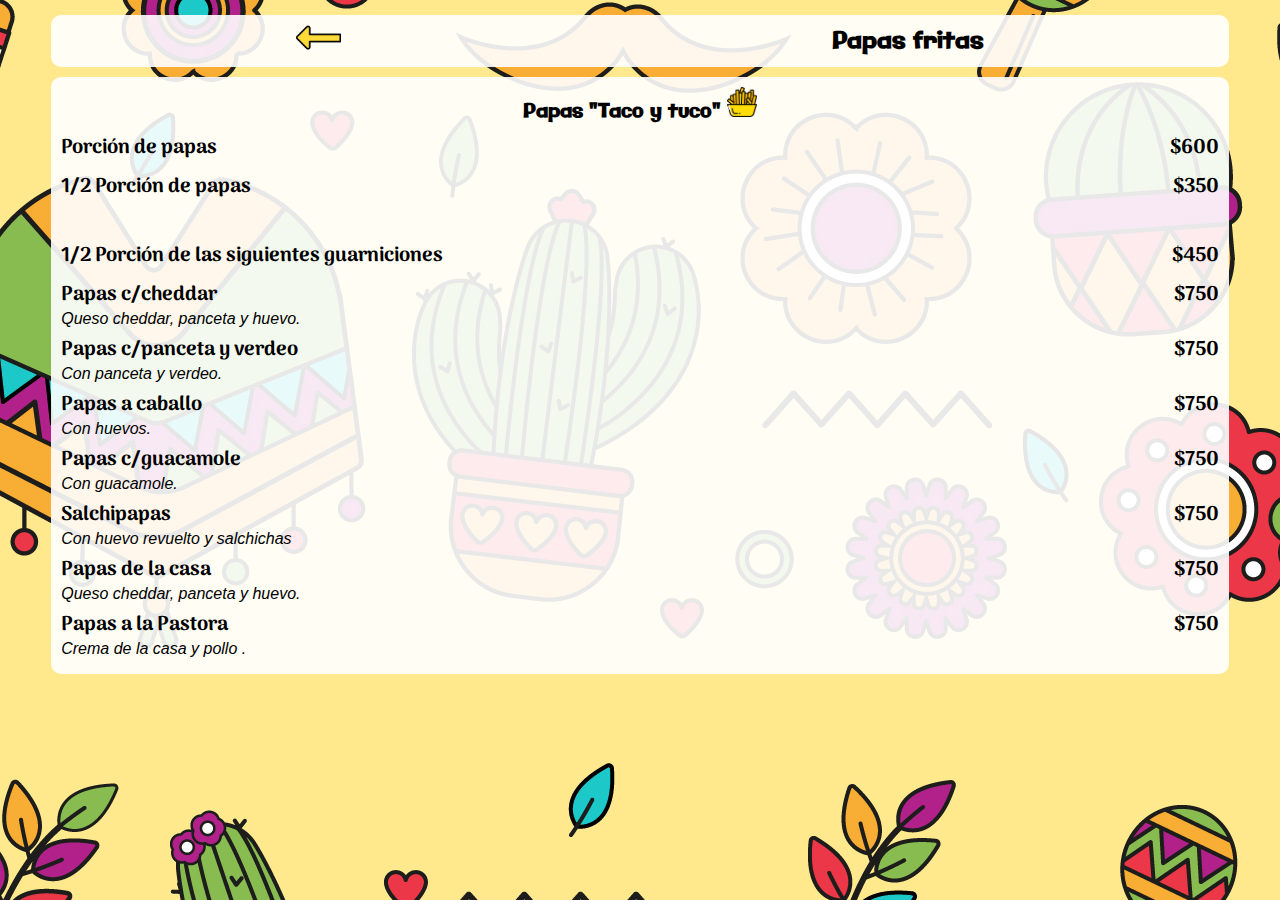
<file: papasfritas.html>
<!DOCTYPE html>
<html lang="es">

<head>
    <meta charset="UTF-8">
    <meta http-equiv="X-UA-Compatible" content="IE=edge">
    <meta name="viewport" content="width=device-width, initial-scale=1.0">
    <link rel="shortcut icon" href="img/sombreroMariachi.png">

    <title>Papas Fritas</title>
    <link rel="stylesheet" href="sass/paginaSecundaria.css">
  
    <link rel="preconnect" href="https://fonts.googleapis.com">
    <link rel="preconnect" href="https://fonts.gstatic.com" crossorigin>
    <link href="https://fonts.googleapis.com/css2?family=Galindo&display=swap" rel="stylesheet">

    <link rel="preconnect" href="https://fonts.googleapis.com">
    <link rel="preconnect" href="https://fonts.gstatic.com" crossorigin>
    <link href="https://fonts.googleapis.com/css2?family=Lobster&display=swap" rel="stylesheet">

    <link rel="preconnect" href="https://fonts.googleapis.com">
    <link rel="preconnect" href="https://fonts.gstatic.com" crossorigin>
    <link href="https://fonts.googleapis.com/css2?family=Arima+Madurai:wght@500&display=swap" rel="stylesheet">
</head>

<body>
    <header>
        <div class="contenedor-padre">
            <a href="index.html">
                <img class="imagen-flecha" src="img/flecha.png" alt="flecha">
            </a>
            <h2>Papas fritas</h2>
        </div>
    </header>



    <main>
        <h3>Papas "Taco y tuco"  <img class="iconos-comida" src="img/papas fritas.png" alt="papas fritas"></h3>

        <div class="contenedorComidas">
            <div class="platoEingredientes">
                <p class="nombrePlato">Porción de papas</p>
            </div>

            <p class="precios">$600</p>
        </div>

        <div class="contenedorComidas">
            <div class="platoEingredientes">
                <p class="nombrePlato">1/2 Porción de papas</p>
            </div>

            <p class="precios">$350</p>
        </div>
        <br>
        <div class="contenedorComidas">
            <div class="platoEingredientes">
                <p class="nombrePlato">1/2 Porción de las siguientes guarniciones</p>
            </div>

            <p class="precios">$450</p>
        </div>
        <div class="contenedorComidas">
            <div class="platoEingredientes">
                <p class="nombrePlato">Papas c/cheddar</p>
                <p class="contenidoIngredientes">Queso cheddar, panceta y huevo.</p>
            </div>

            <p class="precios">$750</p>
        </div>

        <div class="contenedorComidas">
            <div class="platoEingredientes">
                <p class="nombrePlato">Papas c/panceta y verdeo</p>
                <p class="contenidoIngredientes">Con panceta y verdeo.</p>
            </div>

            <p class="precios">$750</p>
        </div>

        <div class="contenedorComidas">
            <div class="platoEingredientes">
                <p class="nombrePlato">Papas a caballo</p>
                <p class="contenidoIngredientes">Con huevos.</p>
            </div>

            <p class="precios">$750</p>
        </div>

        <div class="contenedorComidas">
            <div class="platoEingredientes">
                <p class="nombrePlato">Papas c/guacamole</p>
                <p class="contenidoIngredientes">Con guacamole.</p>
            </div>

            <p class="precios">$750</p>
        </div>

        <div class="contenedorComidas">
            <div class="platoEingredientes">
                <p class="nombrePlato">Salchipapas</p>
                <p class="contenidoIngredientes">Con huevo revuelto y salchichas</p>
            </div>

            <p class="precios">$750</p>
        </div>

        <div class="contenedorComidas">
            <div class="platoEingredientes">
                <p class="nombrePlato">Papas de la casa</p>
                <p class="contenidoIngredientes">Queso cheddar, panceta y huevo.</p>
            </div>

            <p class="precios">$750</p>
        </div>

        <div class="contenedorComidas">
            <div class="platoEingredientes">
                <p class="nombrePlato">Papas a la Pastora</p>
                <p class="contenidoIngredientes">Crema de la casa y pollo .</p>
            </div>

            <p class="precios">$750</p>
        </div>
    </main>
    <br>
</body>

</html>
</file>
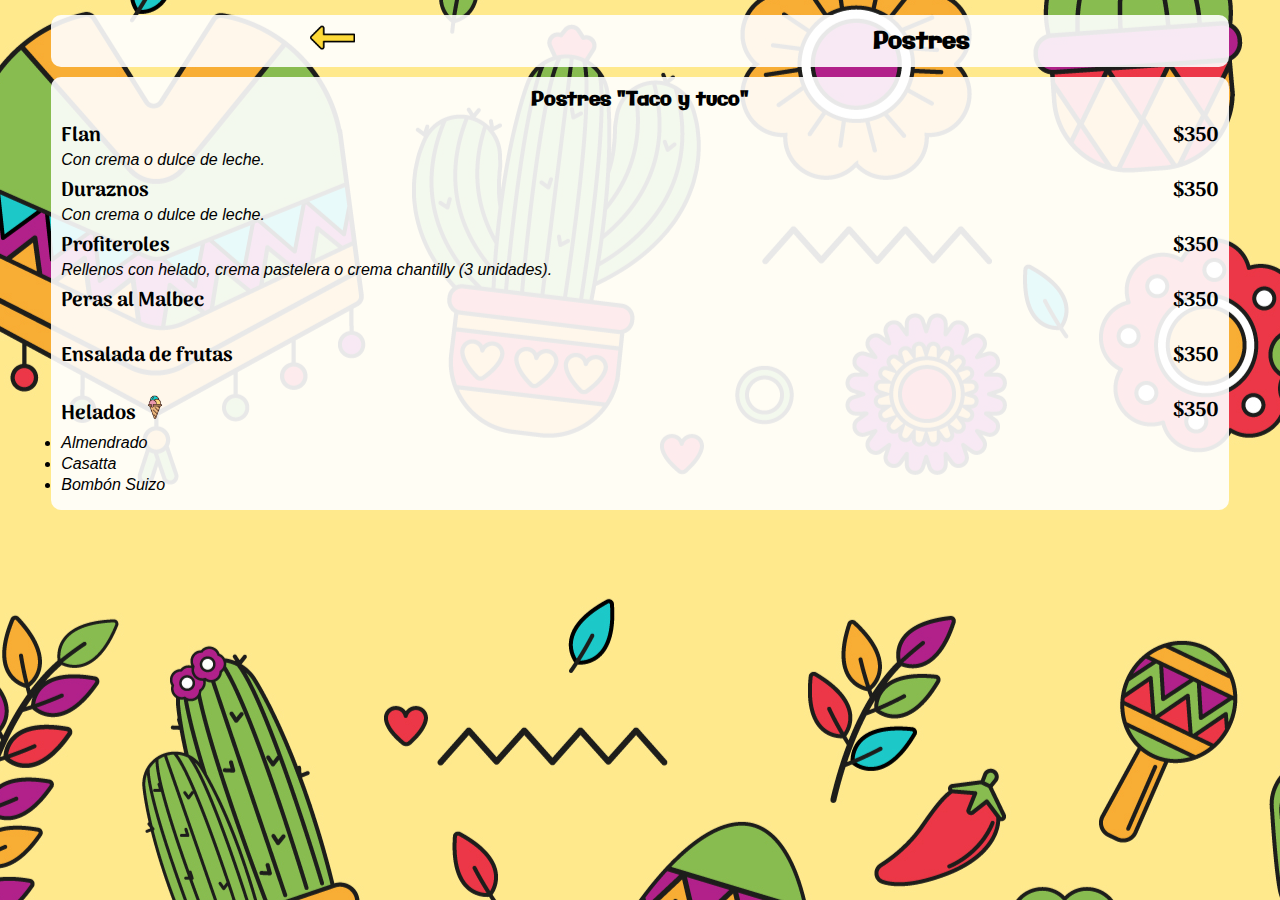
<file: postres.html>
<!DOCTYPE html>
<html lang="es">

<head>
    <meta charset="UTF-8">
    <meta http-equiv="X-UA-Compatible" content="IE=edge">
    <meta name="viewport" content="width=device-width, initial-scale=1.0">
    <link rel="shortcut icon" href="img/sombreroMariachi.png">

    <title>Postres</title>
    <link rel="stylesheet" href="sass/paginaSecundaria.css">
  
    <link rel="preconnect" href="https://fonts.googleapis.com">
    <link rel="preconnect" href="https://fonts.gstatic.com" crossorigin>
    <link href="https://fonts.googleapis.com/css2?family=Galindo&display=swap" rel="stylesheet">

    <link rel="preconnect" href="https://fonts.googleapis.com">
    <link rel="preconnect" href="https://fonts.gstatic.com" crossorigin>
    <link href="https://fonts.googleapis.com/css2?family=Lobster&display=swap" rel="stylesheet">

    <link rel="preconnect" href="https://fonts.googleapis.com">
    <link rel="preconnect" href="https://fonts.gstatic.com" crossorigin>
    <link href="https://fonts.googleapis.com/css2?family=Arima+Madurai:wght@500&display=swap" rel="stylesheet">
</head>

<body>
    <header>
        <div class="contenedor-padre">
            <a href="index.html">
                <img class="imagen-flecha" src="img/flecha.png" alt="flecha">
            </a>
            <h2>Postres</h2>
        </div>
    </header>

    

    
    <main>
        <h3>Postres "Taco y tuco"</h3>

        <div class="contenedorComidas">
            <div class="platoEingredientes">
                <p class="nombrePlato">Flan</p>
                <p class="contenidoIngredientes">Con crema o dulce de leche.</p>
            </div>

            <p class="precios">$350</p>
        </div>

        <div class="contenedorComidas">
            <div class="platoEingredientes">
                <p class="nombrePlato">Duraznos</p>
                <p class="contenidoIngredientes">Con crema o dulce de leche.</p>
            </div>

            <p class="precios">$350</p>
        </div>

        <div class="contenedorComidas">
            <div class="platoEingredientes">
                <p class="nombrePlato">Profiteroles</p>
                <p class="contenidoIngredientes">Rellenos con helado, crema pastelera o crema chantilly (3 unidades).</p>
            </div>

            <p class="precios">$350</p>
        </div>

        <div class="contenedorComidas">
            <div class="platoEingredientes">
                <p class="nombrePlato">Peras al Malbec</p>
                <p class="contenidoIngredientes"><br></p>
            </div>

            <p class="precios">$350</p>
        </div>

        <div class="contenedorComidas">
            <div class="platoEingredientes">
                <p class="nombrePlato">Ensalada de frutas</p>
                <p class="contenidoIngredientes"> <br> </p>
            </div>

            <p class="precios">$350</p>
        </div>

        <div class="contenedorComidas">
            <div class="platoEingredientes">
                <p class="nombrePlato">Helados  <img class="iconos-comida" src="img/helado.png"  alt="helado"> </p> 
                <li class="contenidoIngredientes">Almendrado</li>
                <li class="contenidoIngredientes">Casatta</li>
                <li class="contenidoIngredientes">Bombón Suizo</li>
            </div>

            <p class="precios">$350</p>
        </div>
<!--
        <div class="loMismoConVariantes">
            <div class="platoIngredientes2">
                <h4 class="tipoComida">Helados</h4>
                <div class="comidaPrecio">
                    <li class="opcionDeLoMismo">Almendrado</li>
                    <p class="precios2">$XXX</p>
                </div>
                <div class="comidaPrecio">
                    <li class="opcionDeLoMismo">Cassatta</li>
                    <p class="precios2">$XXX</p>
                </div>
                <div class="comidaPrecio">
                    <li class="opcionDeLoMismo">Bombón Suizo</li>
                    <p class="precios2">$XXX</p>
                </div>
            </div>
        </div>
    -->
        
    </main>

    <br>
</body>

</html>
</file>
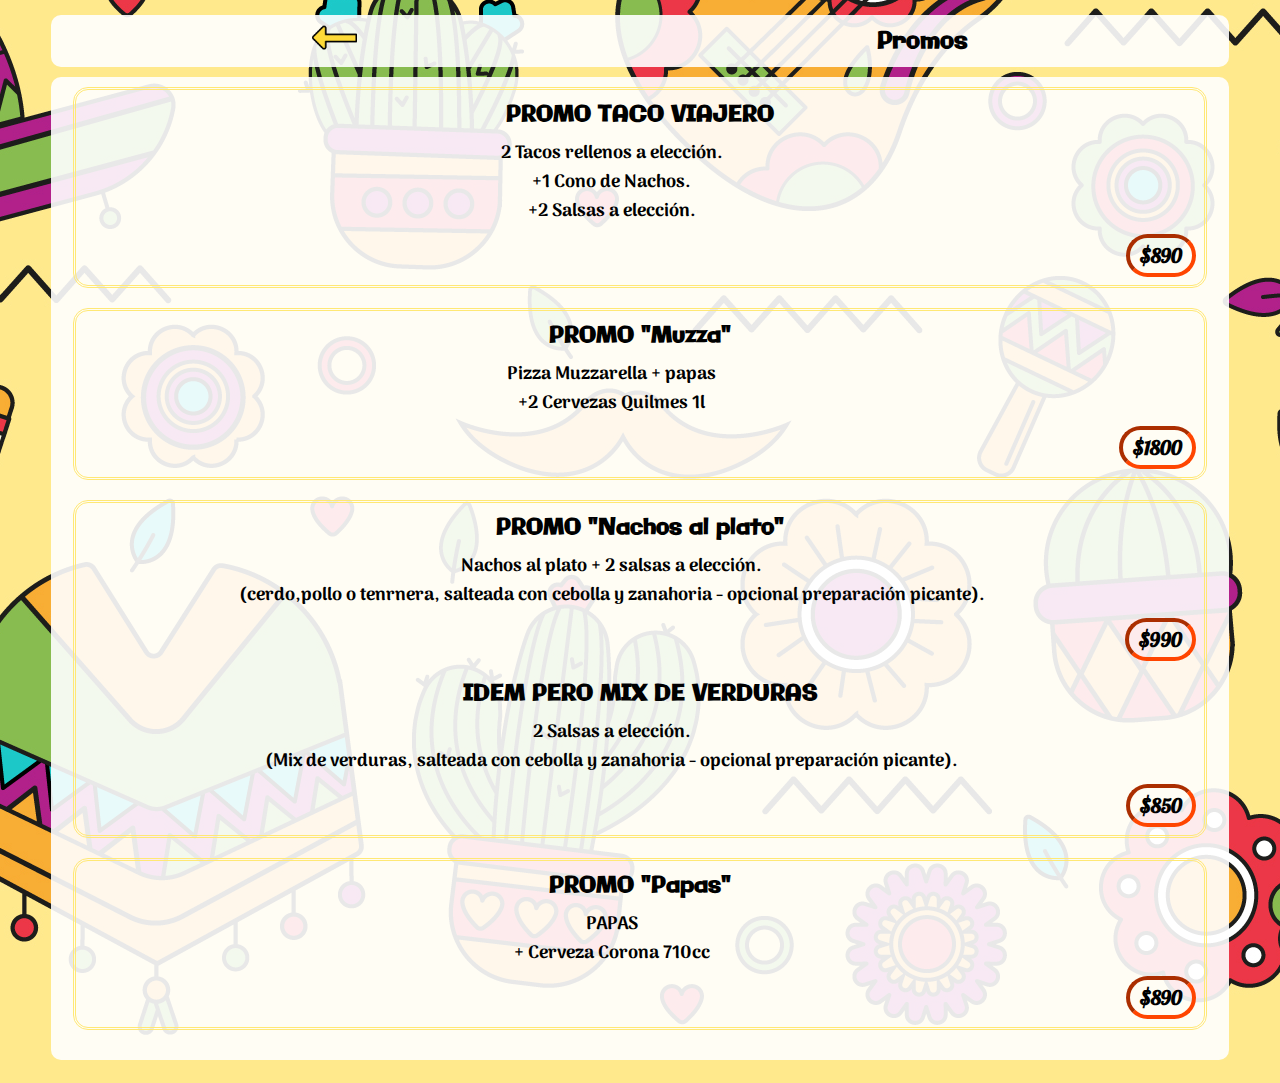
<file: promos.html>
<!DOCTYPE html>
<html lang="es">

<head>
    <meta charset="UTF-8">
    <meta http-equiv="X-UA-Compatible" content="IE=edge">
    <meta name="viewport" content="width=device-width, initial-scale=1.0">
    <link rel="shortcut icon" href="img/sombreroMariachi.png">

    <title>Promos</title>
    <link rel="stylesheet" href="sass/paginaSecundaria.css">

    <link rel="preconnect" href="https://fonts.googleapis.com">
    <link rel="preconnect" href="https://fonts.gstatic.com" crossorigin>
    <link href="https://fonts.googleapis.com/css2?family=Galindo&display=swap" rel="stylesheet">

    <link rel="preconnect" href="https://fonts.googleapis.com">
    <link rel="preconnect" href="https://fonts.gstatic.com" crossorigin>
    <link href="https://fonts.googleapis.com/css2?family=Lobster&display=swap" rel="stylesheet">

    <link rel="preconnect" href="https://fonts.googleapis.com">
    <link rel="preconnect" href="https://fonts.gstatic.com" crossorigin>
    <link href="https://fonts.googleapis.com/css2?family=Arima+Madurai:wght@500&display=swap" rel="stylesheet">
</head>

<body>
    <header>
        <div class="contenedor-padre">
            <a href="index.html">
                <img class="imagen-flecha" src="img/flecha.png" alt="flecha">
            </a>
            <h2>Promos</h2>
        </div>
    </header>

    <main>
        <div class="contenedorPromo">

            <h3 class="nombrePromo">PROMO TACO VIAJERO</h3>
            <p class="contenidoPromo">2 Tacos rellenos a elección.</p>
            <p class="contenidoPromo">+1 Cono de Nachos.</p>
            <p class="contenidoPromo">+2 Salsas a elección.</p>

            <div class="flex">
                <p> </p>
                <p class="precioPromo">$890</p>
            </div>


        </div>

        <div class="contenedorPromo">

            <h3 class="nombrePromo">PROMO "Muzza"</h3>
            <p class="contenidoPromo">Pizza Muzzarella + papas </p>
            <p class="contenidoPromo">+2 Cervezas Quilmes 1l </p>

            <div class="flex">
                <p> </p>
                <p class="precioPromo">$1800</p>
            </div>


        </div>

        <div class="contenedorPromo">

            <h3 class="nombrePromo">PROMO "Nachos al plato"</h3>
            <p class="contenidoPromo">Nachos al plato + 2 salsas a elección.</p>
            <p class="contenidoPromo">(cerdo,pollo o tenrnera, salteada con cebolla y zanahoria - opcional preparación picante).</p>
            <div class="flex">
                <p> </p>
                <p class="precioPromo">$990</p>
            </div>

            <h3 class="nombrePromo">IDEM PERO MIX DE VERDURAS</h3>
            <p class="contenidoPromo">2 Salsas a elección.</p>
            <p class="contenidoPromo">(Mix de verduras, salteada con cebolla y zanahoria - opcional preparación picante).</p>
            <div class="flex">
                <p> </p>
                <p class="precioPromo">$850</p>
            </div>

        </div>
        <div class="contenedorPromo">

            <h3 class="nombrePromo">PROMO "Papas" </h3>
            <p class="contenidoPromo">PAPAS</p>
            <p class="contenidoPromo">+ Cerveza Corona 710cc</p>

            <div class="flex">
                <p> </p>
                <p class="precioPromo">$890</p>
            </div>

        </div>
    </main>
    <br>
</body>

</html>
</file>
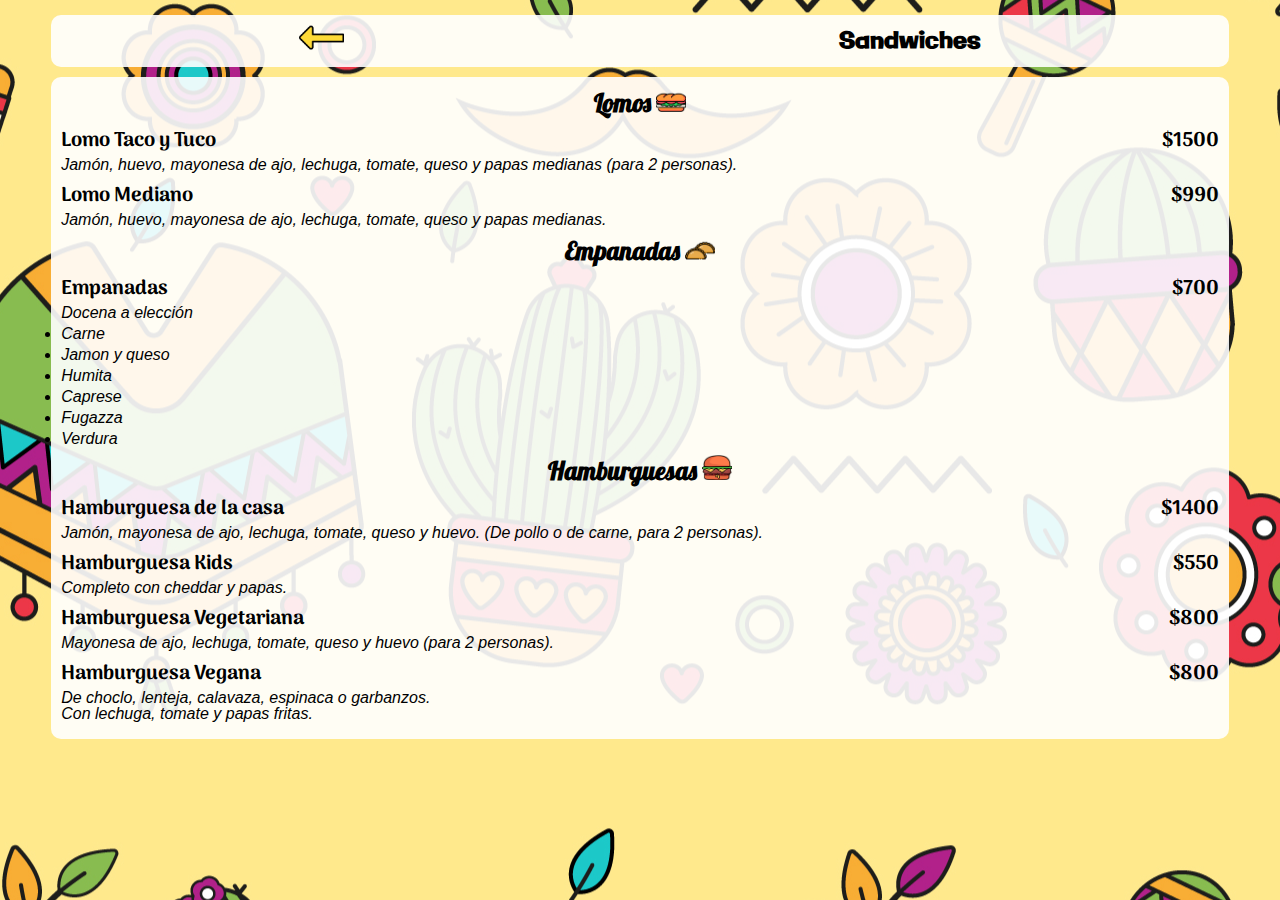
<file: sandwiches.html>
<!DOCTYPE html>
<html lang="es">

<head>
    <meta charset="UTF-8">
    <meta http-equiv="X-UA-Compatible" content="IE=edge">
    <meta name="viewport" content="width=device-width, initial-scale=1.0">
    <link rel="shortcut icon" href="img/sombreroMariachi.png">

    <title>Sandwiches</title>
    <link rel="stylesheet" href="sass/paginaSecundaria.css">
   
    <link rel="preconnect" href="https://fonts.googleapis.com">
    <link rel="preconnect" href="https://fonts.gstatic.com" crossorigin>
    <link href="https://fonts.googleapis.com/css2?family=Galindo&display=swap" rel="stylesheet">

    <link rel="preconnect" href="https://fonts.googleapis.com">
    <link rel="preconnect" href="https://fonts.gstatic.com" crossorigin>
    <link href="https://fonts.googleapis.com/css2?family=Lobster&display=swap" rel="stylesheet">

    <link rel="preconnect" href="https://fonts.googleapis.com">
    <link rel="preconnect" href="https://fonts.gstatic.com" crossorigin>
    <link href="https://fonts.googleapis.com/css2?family=Arima+Madurai:wght@500&display=swap" rel="stylesheet">
</head>

<body>
    <header>
        <div class="contenedor-padre">
            <a href="index.html">
                <img class="imagen-flecha" src="img/flecha.png" alt="flecha">
            </a>
            <h2>Sandwiches</h2>
        </div>
    </header>

    <main>
      
        <h4 class="tipoComida">Lomos <img class="iconos-comida" src="img/lomo.png" alt="lomo"></h4>
       
        <div class="contenedorComidas">
            <div class="platoEingredientes">
                <p class="nombrePlato">Lomo Taco y Tuco</p>
                <p class="contenidoIngredientes">Jamón, huevo, mayonesa de ajo, lechuga, tomate, queso y papas medianas (para 2 personas).</p>
            </div>

            <p class="precios">$1500</p>
        </div>

        <div class="contenedorComidas">
            <div class="platoEingredientes">
                <p class="nombrePlato">Lomo Mediano</p>
                <p class="contenidoIngredientes">Jamón, huevo, mayonesa de ajo, lechuga, tomate, queso y papas medianas.</p>
            </div>

            <p class="precios">$990</p>
        </div>

        <h4 class="tipoComida">Empanadas <img class="iconos-comida" src="img/empanada.png" alt="empanada"></h4>

        <div class="contenedorComidas">
            <div class="platoEingredientes">
                <p class="nombrePlato">Empanadas </p> 
                <div class="platoEingredientes">
                    <p class="contenidoIngredientes"> Docena a elección </p>
                </div>
                <li class="contenidoIngredientes">Carne</li>
                <li class="contenidoIngredientes">Jamon y queso</li>
                <li class="contenidoIngredientes">Humita</li>
                <li class="contenidoIngredientes">Caprese</li>
                <li class="contenidoIngredientes">Fugazza</li>
                <li class="contenidoIngredientes">Verdura</li>
            </div>

            <p class="precios">$700</p>
        </div>

        <h4 class="tipoComida">Hamburguesas <img class="iconos-comida" src="img/hamburguesa.png" alt="Hamburguesa"></h4>

        <div class="contenedorComidas">
            <div class="platoEingredientes">
                <p class="nombrePlato">Hamburguesa de la casa</p>
                <p class="contenidoIngredientes">Jamón, mayonesa de ajo, lechuga, tomate, queso y huevo. (De pollo o de carne, para 2 personas). </p>
            </div>

            <p class="precios">$1400</p>
        </div>

        <div class="contenedorComidas">
            <div class="platoEingredientes">
                <p class="nombrePlato">Hamburguesa Kids</p>
                <p class="contenidoIngredientes"> Completo con cheddar y papas.</p>
            </div>

            <p class="precios">$550</p>
        </div>

        <div class="contenedorComidas">
            <div class="platoEingredientes">
                <p class="nombrePlato">Hamburguesa Vegetariana</p>
                <p class="contenidoIngredientes"> Mayonesa de ajo, lechuga, tomate, queso y huevo (para 2 personas). </p>
            </div>

            <p class="precios">$800</p>
        </div>

        <div class="contenedorComidas">
            <div class="platoEingredientes">
                <p class="nombrePlato">Hamburguesa Vegana</p>
                <p class="contenidoIngredientes"> De choclo, lenteja, calavaza, espinaca o garbanzos.</p>
                <p class="contenidoIngredientes"> Con lechuga, tomate y papas fritas.</p>
            </div>

            <p class="precios">$800</p>
        </div>

    </main>

    <br>
</body>

</html>
</file>
<file: sass/estilos.css>
/******Globales*******/
html {
  -webkit-box-sizing: border-box;
  box-sizing: border-box;
}

*,
*:before,
*:after {
  margin: 0;
  padding: 0;
  -webkit-box-sizing: inherit;
  box-sizing: inherit;
}

body {
  font-family: "Galindo", cursive;
  /*  background-color: #f1ff92;
    background: rgb(229,238,51);
    background: linear-gradient(0deg, rgba(229,238,51,1) 0%, rgba(255,245,223,1) 100%);
  */
  padding: 0;
  background-image: url(../img/fondo.jpg);
  background-position: bottom center;
}

img {
  max-width: 100%;
}

h1 {
  font-size: 30px;
}

h2 {
  font-size: 25px;
}

h1,
h2,
h3 {
  text-align: center;
}

/*********************/
header .contTitulo {
  display: -webkit-box;
  display: -ms-flexbox;
  display: flex;
  -webkit-box-pack: center;
      -ms-flex-pack: center;
          justify-content: center;
}

header .contTitulo .titulo {
  background-color: rgba(255, 255, 255, 0.228);
  border-radius: 20px;
  padding: 10px 30px;
  display: inline-block;
  text-align: center;
  font-size: 30px;
}

.flex-contenedor {
  margin: 20px 0;
  font-size: 18px;
  display: -webkit-box;
  display: -ms-flexbox;
  display: flex;
  -webkit-box-orient: vertical;
  -webkit-box-direction: normal;
      -ms-flex-direction: column;
          flex-direction: column;
  -webkit-box-align: center;
      -ms-flex-align: center;
          align-items: center;
}

.flex-contenedor .flex-hijo {
  text-decoration: none;
  background-color: coral;
  color: black;
  padding: 5px 10px;
  margin-top: 8px;
  border-radius: 396px 401px 150px 201px / 150px 145px 150px 143px;
  border-style: outset;
  border-color: #91534c;
  box-shadow: 0px 26px 28px -3px rgba(0, 0, 0, 0.53);
  -webkit-box-shadow: 0px 26px 28px -3px rgba(0, 0, 0, 0.53);
  -moz-box-shadow: 0px 26px 28px -3px rgba(0, 0, 0, 0.53);
}

.flex-contenedor .flex-hijo .iconos-comida {
  width: 30px;
}

.flex-contenedor .flex-hijo:active {
  -webkit-transform: scale(0.85);
          transform: scale(0.85);
  box-shadow: -6px 19px 34px -5px black;
  -webkit-box-shadow: -6px 19px 34px -5px black;
  -moz-box-shadow: -6px 19px 34px -5px black;
}

section {
  font-family: Verdana, Geneva, Tahoma, sans-serif;
  background-color: #c4fa46;
  max-width: 92%;
  margin: 0 auto;
  border-radius: 20px;
  padding: 5px;
}

section h2 {
  padding: 5px;
  font-family: "Lobster", cursive;
}

section .cont-info {
  display: -webkit-box;
  display: -ms-flexbox;
  display: flex;
  -webkit-box-align: center;
      -ms-flex-align: center;
          align-items: center;
  -webkit-box-pack: center;
      -ms-flex-pack: center;
          justify-content: center;
  text-align: center;
}

section .cont-info h4 {
  font-family: "Lobster", cursive;
}

section .cont-info .insta {
  -webkit-box-flex: 40%;
      -ms-flex: 40%;
          flex: 40%;
}

section .cont-info .insta .contInstagram {
  font-size: 15px;
  font-family: "Lobster", cursive;
}

img.imagenInsta {
  width: 80px;
}
/*# sourceMappingURL=estilos.css.map */
</file>
<file: sass/paginaSecundaria.css>
/******Globales*******/
html {
  -webkit-box-sizing: border-box;
  box-sizing: border-box;
}

*,
*:before,
*:after {
  margin: 0;
  padding: 0;
  -webkit-box-sizing: inherit;
  box-sizing: inherit;
}

body {
  font-family: "Galindo", cursive;
  /*  background-color: #f1ff92;
    background: rgb(229,238,51);
    background: linear-gradient(0deg, rgba(229,238,51,1) 0%, rgba(255,245,223,1) 100%);
  */
  margin: 0 auto;
  max-width: 92%;
  background-image: url(../img/fondo.jpg);
  background-position: bottom center;
}

img {
  max-width: 100%;
}

h1 {
  font-size: 30px;
}

h2 {
  font-size: 23px;
}

h1,
h2,
h3,
h4 {
  text-align: center;
}

h5 {
  font-size: 20px;
  text-decoration: underline;
  display: inline-block;
  font-family: "Lobster", cursive;
}

/***********************/
.imagen-flecha {
  width: 45px;
}

.iconos-comida {
  width: 30px;
}

header {
  background-color: rgba(255, 255, 255, 0.9);
  border-radius: 10px;
}

header .contenedor-padre {
  margin-top: 15px;
  display: -webkit-box;
  display: -ms-flexbox;
  display: flex;
  -webkit-box-orient: horizontal;
  -webkit-box-direction: normal;
      -ms-flex-direction: row;
          flex-direction: row;
  -webkit-box-align: center;
      -ms-flex-align: center;
          align-items: center;
  -ms-flex-pack: distribute;
      justify-content: space-around;
}

main {
  background-color: rgba(255, 255, 255, 0.9);
  border-radius: 10px;
  padding: 10px;
  margin-top: 10px;
}

main .tipoComida {
  font-family: "Lobster", cursive;
  font-size: 25px;
}

main .iconos-bandera {
  width: 35px;
}

main .contenedorComidas {
  display: -webkit-box;
  display: -ms-flexbox;
  display: flex;
  -webkit-box-orient: horizontal;
  -webkit-box-direction: normal;
      -ms-flex-direction: row;
          flex-direction: row;
  -webkit-box-pack: justify;
      -ms-flex-pack: justify;
          justify-content: space-between;
  margin: 7px 0;
}

main .contenedorComidas .platoEingredientes .nombrePlato {
  font-family: "Arima Madurai", cursive;
  font-size: 20px;
  font-weight: bold;
}

main .contenedorComidas .platoEingredientes .nombrePlato .iconos-comida {
  width: 30px;
}

main .contenedorComidas .platoEingredientes .contenidoIngredientes {
  font-family: -apple-system, BlinkMacSystemFont, 'Segoe UI', Roboto, Oxygen, Ubuntu, Cantarell, 'Open Sans', 'Helvetica Neue', sans-serif;
  font-style: italic;
  line-height: 1;
  font-size: 16px;
}

main .contenedorComidas .platoEingredientes li.contenidoIngredientes {
  margin-top: 5px;
  font-family: 'Franklin Gothic Medium', 'Arial Narrow', Arial, sans-serif;
  font-size: 16px;
}

main .contenedorComidas .izquierda {
  text-align: left !important;
  width: 50%;
  border-right: #ffe875 solid 2px;
  border-bottom: #ffe875 solid 2px;
  margin-right: 2px;
}

main .contenedorComidas .derecha {
  text-align: right !important;
  width: 50%;
  border-left: #ffe875 solid 2px;
  border-bottom: #ffe875 solid 2px;
  margin-left: 2px;
}

main .contenedorComidas .precios {
  font-family: "Arima Madurai", cursive;
  font-size: 20px;
  font-weight: bold;
}

main .loMismoConVariantes .platoIngredientes2 .comidaPrecio .opcionDeLoMismo {
  font-weight: bold;
  font-size: 18px;
}

main .loMismoConVariantes .platoIngredientes2 .comidaPrecio .opcionDeLoMismo2 {
  font-family: "Arima Madurai", cursive;
  font-size: 18px;
  font-weight: bold;
}

main .loMismoConVariantes .platoIngredientes2 .comidaPrecio .contenedorTiposCarne {
  font-family: "Arima Madurai", cursive;
  font-weight: bold;
  display: -webkit-box;
  display: -ms-flexbox;
  display: flex;
  -webkit-box-pack: justify;
      -ms-flex-pack: justify;
          justify-content: space-between;
}

main .loMismoConVariantes .platoIngredientes2 .comidaPrecio .contenedorTiposCarne .precios2 {
  font-size: 18px;
}

main .loMismoConVariantes .platoIngredientes2 .comidaPrecio .contenedorTiposCarne .precios2 .aclaracion {
  font-size: 12px;
  font-family: -apple-system, BlinkMacSystemFont, 'Segoe UI', Roboto, Oxygen, Ubuntu, Cantarell, 'Open Sans', 'Helvetica Neue', sans-serif;
  font-style: italic;
}

main .salsas {
  border: 5px double #1C6EA4;
  border-radius: 0px 40px 0px 40px;
  text-align: center;
  padding: 10px;
}

main .salsas h3 {
  font-family: "Lobster", cursive;
  font-size: 25px;
}

main .tragos {
  border: 5px dotted #ffe875;
}

main .tragos .precioTragos {
  font-size: 16px;
  font-weight: bold;
}

main .contenedorPromo {
  width: 98%;
  margin: 0 auto;
  margin-bottom: 20px;
  border: 3px double #ffe875;
  border-radius: 15px;
}

main .contenedorPromo .nombrePromo {
  margin: 9px;
  font-family: "Galindo", cursive;
  font-weight: bold;
  font-size: 22px;
}

main .contenedorPromo .contenidoPromo {
  text-align: center;
  font-family: "Arima Madurai", cursive;
  font-weight: bold;
  font-size: 18px;
  max-width: 95%;
}

main .contenedorPromo .flex {
  display: -webkit-box;
  display: -ms-flexbox;
  display: flex;
  -webkit-box-pack: justify;
      -ms-flex-pack: justify;
          justify-content: space-between;
}

main .contenedorPromo .precioPromo {
  margin: 8px;
  padding: 5px 10px;
  border: 4px inset orangered;
  border-radius: 100px;
  font-family: "Lobster", cursive;
  font-weight: bold;
  font-size: 20px;
}
/*# sourceMappingURL=paginaSecundaria.css.map */
</file>
